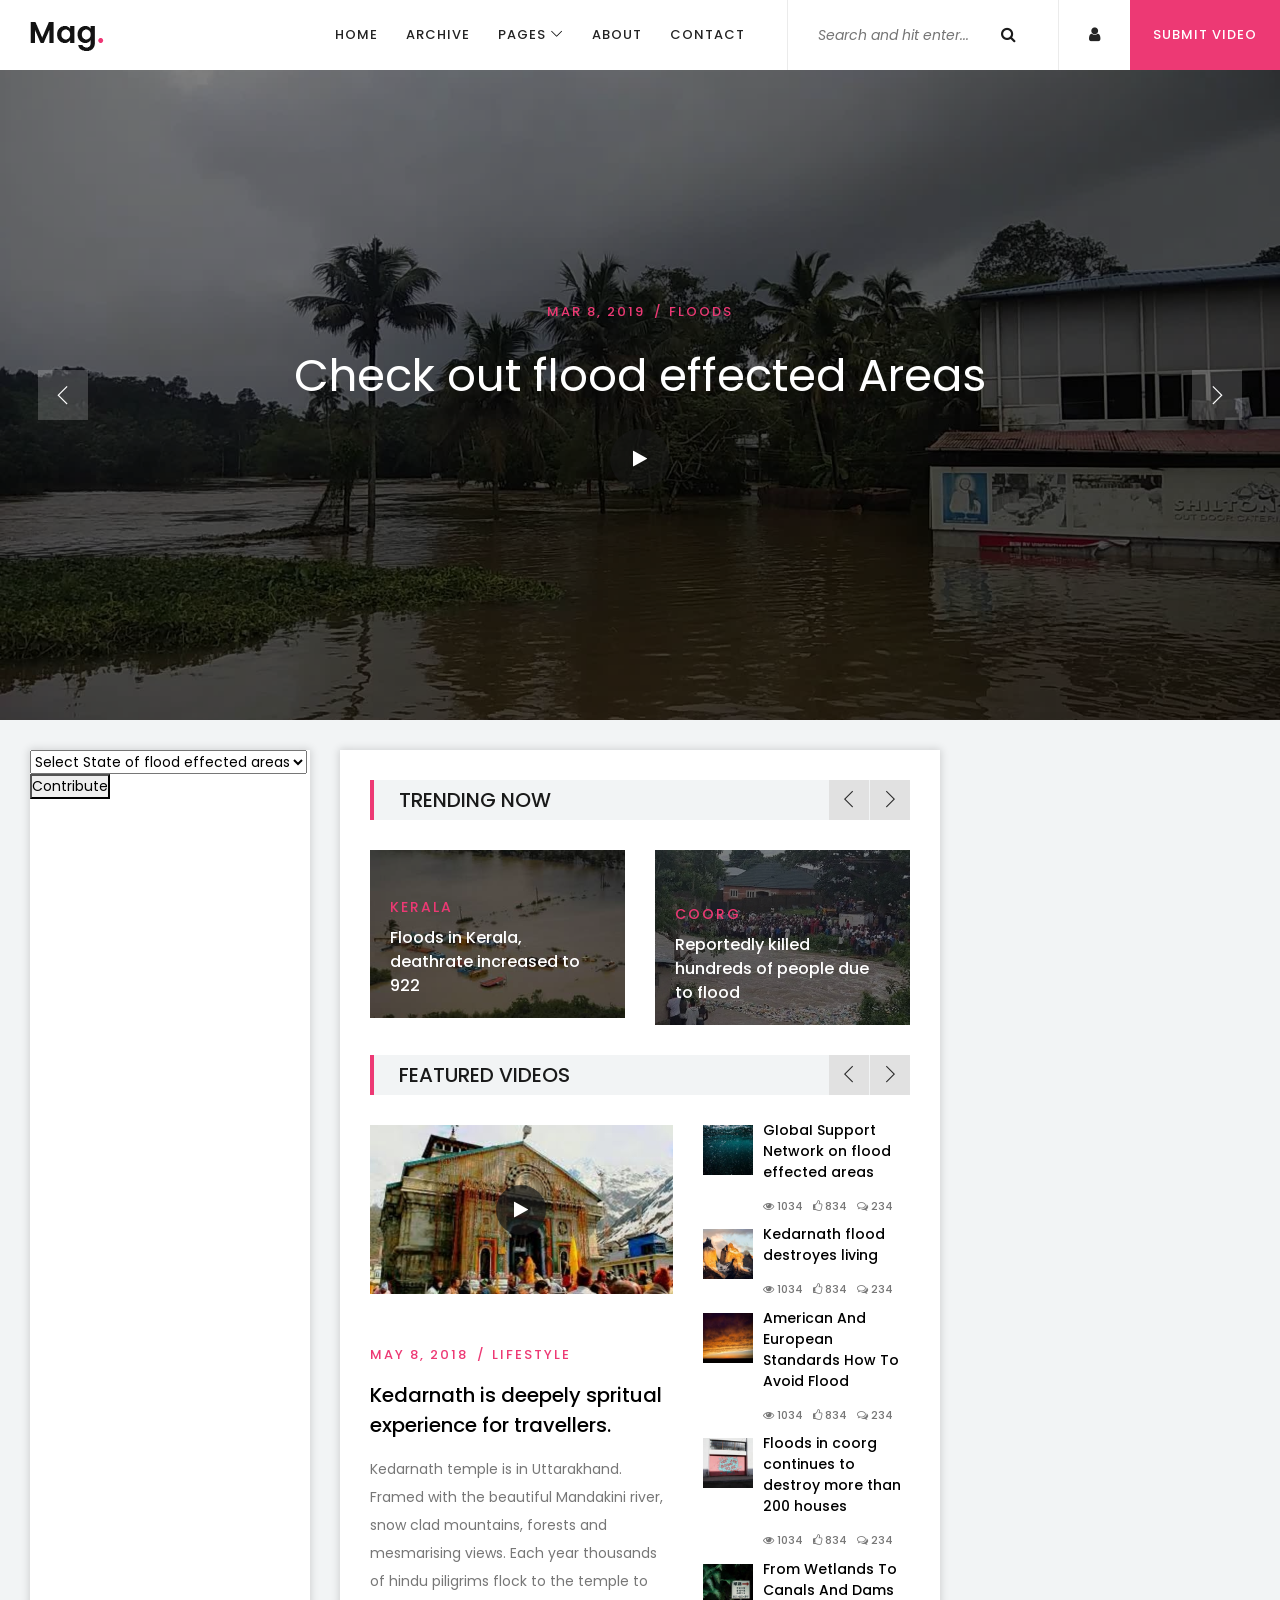
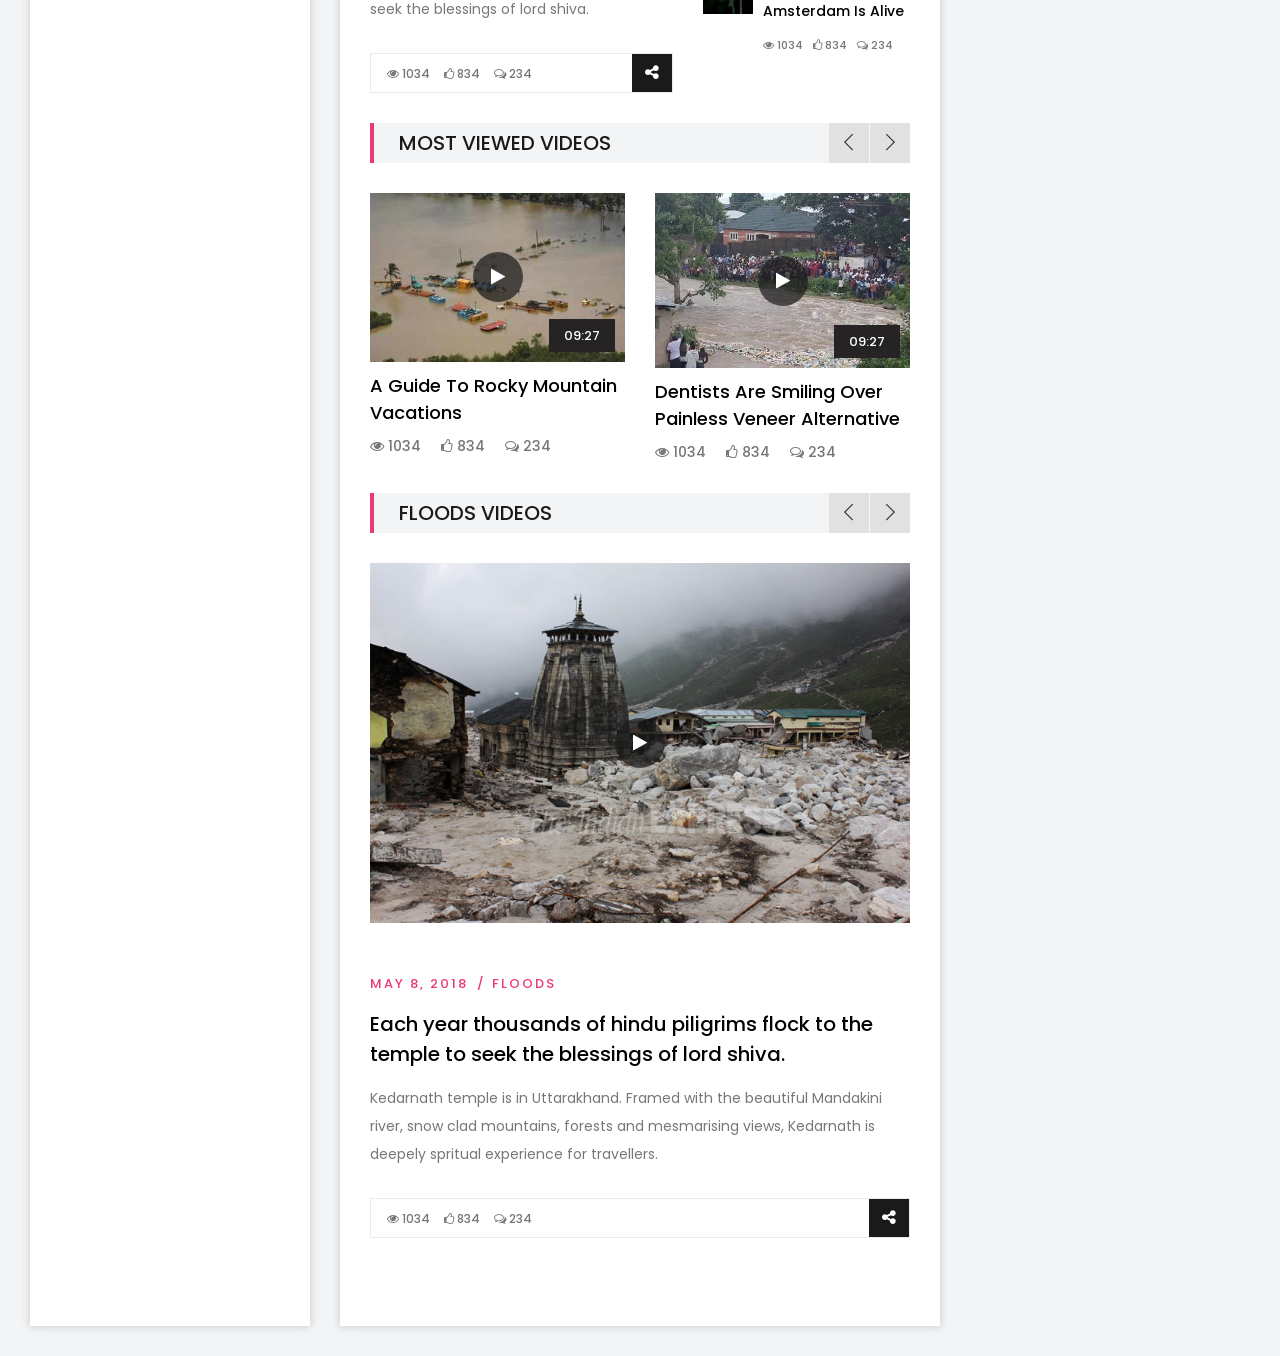
<file: mag/index.html>
<!DOCTYPE html>
<html lang="en">

<head>
    <meta charset="UTF-8">
    <meta name="description" content="">
    <meta http-equiv="X-UA-Compatible" content="IE=edge">
    <meta name="viewport" content="width=device-width, initial-scale=1, shrink-to-fit=no">
    <!-- The above 4 meta tags *must* come first in the head; any other head content must come *after* these tags -->

    <!-- Title -->
    <title>Mag - Video &amp; Magazine HTML Template</title>

    <!-- Favicon -->
    <link rel="icon" href="img/core-img/favicon.ico">

    <!-- Stylesheet -->
    <link rel="stylesheet" href="style.css">

</head>

<body>
    <!-- Preloader -->
    <div class="preloader d-flex align-items-center justify-content-center">
        <div class="spinner">
            <div class="double-bounce1"></div>
            <div class="double-bounce2"></div>
        </div>
    </div>

    <!-- ##### Header Area Start ##### -->
    <header class="header-area">

        <!-- Navbar Area -->
        <div class="mag-main-menu" id="sticker">
            <div class="classy-nav-container breakpoint-off">
                <!-- Menu -->
                <nav class="classy-navbar justify-content-between" id="magNav">

                    <!-- Nav brand -->
                    <a href="index.html" class="nav-brand"><img src="img/core-img/logo.png" alt=""></a>

                    <!-- Navbar Toggler -->
                    <div class="classy-navbar-toggler">
                        <span class="navbarToggler"><span></span><span></span><span></span></span>
                    </div>

                    <!-- Nav Content -->
                    <div class="nav-content d-flex align-items-center">
                        <div class="classy-menu">

                            <!-- Close Button -->
                            <div class="classycloseIcon">
                                <div class="cross-wrap"><span class="top"></span><span class="bottom"></span></div>
                            </div>

                            <!-- Nav Start -->
                            <div class="classynav">
                                <ul>
                                    <li class="active"><a href="index.html">Home</a></li>
                                    <li><a href="#">Archive</a></li>
                                    <li><a href="#">Pages</a>
                                        <ul class="dropdown">
                                            <li><a href="index.html">Home</a></li>
                                            <li><a href="#">Archive</a></li>
                                            <li><a href="video-post.html">Single Video Post</a></li>
                                            <li><a href="single-post.html">Single Post</a></li>
                                            <li><a href="about.html">About Us</a></li>
                                            <li><a href="contact.html">Contact</a></li>
                                            <li><a href="submit-video.html">Submit Video</a></li>
                                            <li><a href="login.html">Login</a></li>
                                        </ul>
                                    </li>
                                   <!--mega-->
                                    <li><a href="about.html">About</a></li>
                                    <li><a href="contact.html">Contact</a></li>
                                </ul>
                            </div>
                            <!-- Nav End -->
                        </div>

                        <div class="top-meta-data d-flex align-items-center">
                            <!-- Top Search Area -->
                            <div class="top-search-area">
                                <form action="index.html" method="post">
                                    <input type="search" name="top-search" id="topSearch" placeholder="Search and hit enter...">
                                    <button type="submit" class="btn"><i class="fa fa-search" aria-hidden="true"></i></button>
                                </form>
                            </div>
                            <!-- Login -->
                            <a href="login.html" class="login-btn"><i class="fa fa-user" aria-hidden="true"></i></a>
                            <!-- Submit Video -->
                            <a href="submit-video.html" class="submit-video"><span><i class="fa fa-cloud-upload"></i></span> <span class="video-text">Submit Video</span></a>
                        </div>
                    </div>
                </nav>
            </div>
        </div>
    </header>
    <!-- ##### Header Area End ##### -->

    <!-- ##### Hero Area Start ##### -->
    <div class="hero-area owl-carousel">
        <!-- Single Blog Post -->
        <div class="hero-blog-post bg-img bg-overlay" style="background-image: url(img/bg-img/1a.jpg);">
            <div class="container h-100">
                <div class="row h-100 align-items-center">
                    <div class="col-12">
                        <!-- Post Contetnt -->
                        <div class="post-content text-center">
                            <div class="post-meta" data-animation="fadeInUp" data-delay="100ms">
                                <a href="#">MAR 8, 2019</a>
                                <a href="#">Floods</a>
                            </div>
                            <a href="video-post.html" class="post-title" data-animation="fadeInUp" data-delay="300ms">Check out flood effected Areas</a>
                            <a href="video-post.html" class="video-play" data-animation="bounceIn" data-delay="500ms"><i class="fa fa-play"></i></a>
                        </div>
                    </div>
                </div>
            </div>
        </div> 

        <!-- Single Blog Post -->
        <div class="hero-blog-post bg-img bg-overlay" style="background-image: url(img/bg-img/2a.jpg);">
            <div class="container h-100">
                <div class="row h-100 align-items-center">
                    <div class="col-12">
                        <!-- Post Contetnt -->
                        <div class="post-content text-center">
                            <div class="post-meta" data-animation="fadeInUp" data-delay="100ms">
                                <a href="#">MAR 8, 2019</a>
                                <a href="#">Floods</a>
                            </div>
                            <a href="video-post.html" class="post-title" data-animation="fadeInUp" data-delay="300ms">Check out flood effected Areas</a>
                            <a href="video-post.html" class="video-play" data-animation="bounceIn" data-delay="500ms"><i class="fa fa-play"></i></a>
                        </div>
                    </div>
                </div>
            </div>
        </div>

        <!-- Single Blog Post -->
        <div class="hero-blog-post bg-img bg-overlay" style="background-image: url(img/bg-img/3a.jpg);">
            <div class="container h-100">
                <div class="row h-100 align-items-center">
                    <div class="col-12">
                        <!-- Post Contetnt -->
                        <div class="post-content text-center">
                            <div class="post-meta" data-animation="fadeInUp" data-delay="100ms">
                                <a href="#">MAR 8, 2019</a>
                                <a href="#">Floods</a>
                            </div>
                            <a href="video-post.html" class="post-title" data-animation="fadeInUp" data-delay="300ms">Check out flood effected Areas</a>
                            <a href="video-post.html" class="video-play" data-animation="bounceIn" data-delay="500ms"><i class="fa fa-play"></i></a>
                        </div>
                    </div>
                </div>
            </div>
        </div>
    </div>
    <!-- ##### Hero Area End ##### -->

    <!-- ##### Mag Posts Area Start ##### -->
    <section class="mag-posts-area d-flex flex-wrap">

        <!-- >>>>>>>>>>>>>>>>>>>>
         Post Left Sidebar Area
        <<<<<<<<<<<<<<<<<<<<< -->
        <div class="post-sidebar-area left-sidebar mt-30 mb-30 bg-white box-shadow">
            
                <select>
                        <option value="volvo">Select State of flood effected areas</option>
                        <option value="karnataka">Karnataka</option>
                        <option value="kerala">Kerala</option>
                        <option value="tamil">Tamil Nadu</option>
                        <option value="Andra">Andra Pradesh</option>
                        <option value="goa">Goa</option>
                        <option value="uttar">Uttar Pradesh</option>
                        <option value="uttarakhand">Uttarakhand</option>
                        <option value="jammu ">Jammu & Kashmir</option>
                </select>
                <a href="contribute.html"> <button >Contribute</button></a>
        </div>
    
        <!-- >>>>>>>>>>>>>>>>>>>>
             Main Posts Area
        <<<<<<<<<<<<<<<<<<<<< -->
        <div class="mag-posts-content mt-30 mb-30 p-30 box-shadow">
            <!-- Trending Now Posts Area -->
            <div class="trending-now-posts mb-30">
                <!-- Section Title -->
                <div class="section-heading">
                    <h5>TRENDING NOW</h5>
                </div>

                <div class="trending-post-slides owl-carousel">
                    <!-- Single Trending Post -->
                    <div class="single-trending-post">
                        <img src="img/bg-img/19a.jpg" alt="">
                        <div class="post-content">
                            <a href="#" class="post-cata">Kerala</a>
                            <a href="video-post.html" class="post-title">Floods in Kerala, deathrate increased to 922</a>
                        </div>
                    </div>

                    <!-- Single Trending Post -->
                    <div class="single-trending-post">
                        <img src="img/bg-img/20a.jpg" alt="">
                        <div class="post-content">
                            <a href="#" class="post-cata">Coorg</a>
                            <a href="video-post.html" class="post-title">Reportedly killed hundreds of people due to flood</a>
                        </div>
                    </div>

                    <!-- Single Trending Post -->
                    <div class="single-trending-post">
                        <img src="img/bg-img/21a.jpg" alt="">
                        <div class="post-content">
                            <a href="#" class="post-cata">Kedarnath</a>
                            <a href="video-post.html" class="post-title">Kedarnath flood destroyes living</a>
                        </div>
                    </div>

                    <!-- Single Trending Post -->
                    <div class="single-trending-post">
                        <img src="img/bg-img/19a.jpg" alt="">
                        <div class="post-content">
                            <a href="#" class="post-cata">Kerala</a>
                            <a href="video-post.html" class="post-title">Floods in Kerala, deathrate increased to 922</a>
                        </div>
                    </div>

                    <!-- Single Trending Post -->
                    <div class="single-trending-post">
                        <img src="img/bg-img/20a.jpg" alt="">
                        <div class="post-content">
                            <a href="#" class="post-cata">Coorg</a>
                            <a href="video-post.html" class="post-title">Reportedly killed hundreds of people due to flood</a>
                        </div>
                    </div>

                    <!-- Single Trending Post -->
                    <div class="single-trending-post">
                        <img src="img/bg-img/21a.jpg" alt="">
                        <div class="post-content">
                            <a href="#" class="post-cata">Kedarnath</a>
                            <a href="video-post.html" class="post-title">Kedarnath flood destroyes living</a>
                        </div>
                    </div>
                </div>
            </div>

            <!-- Feature Video Posts Area -->
            <div class="feature-video-posts mb-30">
                <!-- Section Title -->
                <div class="section-heading">
                    <h5>Featured Videos</h5>
                </div>

                <div class="featured-video-posts">
                    <div class="row">
                        <div class="col-12 col-lg-7">
                            <!-- Single Featured Post -->
                            <div class="single-featured-post">
                                <!-- Thumbnail -->
                                <div class="post-thumbnail mb-50">
                                    <img src="img/bg-img/50a.jpg" alt="">
                                    <a href="video-post.html" class="video-play"><i class="fa fa-play"></i></a>
                                </div>
                                <!-- Post Contetnt -->
                                <div class="post-content">
                                    <div class="post-meta">
                                        <a href="#">MAY 8, 2018</a>
                                        <a href="archive.html">lifestyle</a>
                                    </div>
                                    <a href="video-post.html" class="post-title"> Kedarnath is deepely spritual experience for travellers. </a>
                                    <p>Kedarnath temple is in Uttarakhand. Framed with the beautiful Mandakini river, snow clad mountains, forests and mesmarising views. Each year thousands of hindu piligrims flock to the temple to seek the blessings of lord shiva.</p>
                                </div>
                                <!-- Post Share Area -->
                                <div class="post-share-area d-flex align-items-center justify-content-between">
                                    <!-- Post Meta -->
                                    <div class="post-meta pl-3">
                                        <a href="#"><i class="fa fa-eye" aria-hidden="true"></i> 1034</a>
                                        <a href="#"><i class="fa fa-thumbs-o-up" aria-hidden="true"></i> 834</a>
                                        <a href="#"><i class="fa fa-comments-o" aria-hidden="true"></i> 234</a>
                                    </div>
                                    <!-- Share Info -->
                                    <div class="share-info">
                                        <a href="#" class="sharebtn"><i class="fa fa-share-alt" aria-hidden="true"></i></a>
                                        <!-- All Share Buttons -->
                                        <div class="all-share-btn d-flex">
                                            <a href="#" class="facebook"><i class="fa fa-facebook" aria-hidden="true"></i></a>
                                            <a href="#" class="twitter"><i class="fa fa-twitter" aria-hidden="true"></i></a>
                                            <a href="#" class="google-plus"><i class="fa fa-google-plus" aria-hidden="true"></i></a>
                                            <a href="#" class="instagram"><i class="fa fa-instagram" aria-hidden="true"></i></a>
                                        </div>
                                    </div>
                                </div>
                            </div>
                        </div>

                        <div class="col-12 col-lg-5">
                            <!-- Featured Video Posts Slide -->
                            <div class="featured-video-posts-slide owl-carousel">

                                <div class="single--slide">
                                    <!-- Single Blog Post -->
                                    <div class="single-blog-post d-flex style-3">
                                        <div class="post-thumbnail">
                                            <img src="img/bg-img/23.jpg" alt="">
                                        </div>
                                        <div class="post-content">
                                            <a href="single-post.html" class="post-title">Global Support Network on flood effected areas</a>
                                            <div class="post-meta d-flex">
                                                <a href="#"><i class="fa fa-eye" aria-hidden="true"></i> 1034</a>
                                                <a href="#"><i class="fa fa-thumbs-o-up" aria-hidden="true"></i> 834</a>
                                                <a href="#"><i class="fa fa-comments-o" aria-hidden="true"></i> 234</a>
                                            </div>
                                        </div>
                                    </div>

                                    <!-- Single Blog Post -->
                                    <div class="single-blog-post d-flex style-3">
                                        <div class="post-thumbnail">
                                            <img src="img/bg-img/24.jpg" alt="">
                                        </div>
                                        <div class="post-content">
                                            <a href="single-post.html" class="post-title">Kedarnath flood destroyes living</a>
                                            <div class="post-meta d-flex">
                                                <a href="#"><i class="fa fa-eye" aria-hidden="true"></i> 1034</a>
                                                <a href="#"><i class="fa fa-thumbs-o-up" aria-hidden="true"></i> 834</a>
                                                <a href="#"><i class="fa fa-comments-o" aria-hidden="true"></i> 234</a>
                                            </div>
                                        </div>
                                    </div>

                                    <!-- Single Blog Post -->
                                    <div class="single-blog-post d-flex style-3">
                                        <div class="post-thumbnail">
                                            <img src="img/bg-img/25.jpg" alt="">
                                        </div>
                                        <div class="post-content">
                                            <a href="single-post.html" class="post-title">American And European Standards How To Avoid Flood</a>
                                            <div class="post-meta d-flex">
                                                <a href="#"><i class="fa fa-eye" aria-hidden="true"></i> 1034</a>
                                                <a href="#"><i class="fa fa-thumbs-o-up" aria-hidden="true"></i> 834</a>
                                                <a href="#"><i class="fa fa-comments-o" aria-hidden="true"></i> 234</a>
                                            </div>
                                        </div>
                                    </div>

                                    <!-- Single Blog Post -->
                                    <div class="single-blog-post d-flex style-3">
                                        <div class="post-thumbnail">
                                            <img src="img/bg-img/26.jpg" alt="">
                                        </div>
                                        <div class="post-content">
                                            <a href="single-post.html" class="post-title">Floods in coorg continues to destroy more than 200 houses</a>
                                            <div class="post-meta d-flex">
                                                <a href="#"><i class="fa fa-eye" aria-hidden="true"></i> 1034</a>
                                                <a href="#"><i class="fa fa-thumbs-o-up" aria-hidden="true"></i> 834</a>
                                                <a href="#"><i class="fa fa-comments-o" aria-hidden="true"></i> 234</a>
                                            </div>
                                        </div>
                                    </div>

                                    <!-- Single Blog Post -->
                                    <div class="single-blog-post d-flex style-3">
                                        <div class="post-thumbnail">
                                            <img src="img/bg-img/27.jpg" alt="">
                                        </div>
                                        <div class="post-content">
                                            <a href="single-post.html" class="post-title">From Wetlands To Canals And Dams Amsterdam Is Alive</a>
                                            <div class="post-meta d-flex">
                                                <a href="#"><i class="fa fa-eye" aria-hidden="true"></i> 1034</a>
                                                <a href="#"><i class="fa fa-thumbs-o-up" aria-hidden="true"></i> 834</a>
                                                <a href="#"><i class="fa fa-comments-o" aria-hidden="true"></i> 234</a>
                                            </div>
                                        </div>
                                    </div>
                                </div>

                                <div class="single--slide">
                                    <!-- Single Blog Post -->
                                    <div class="single-blog-post d-flex style-3">
                                        <div class="post-thumbnail">
                                            <img src="img/bg-img/23.jpg" alt="">
                                        </div>
                                        <div class="post-content">
                                            <a href="single-post.html" class="post-title">Global Support Network on flood effected areas</a>
                                            <div class="post-meta d-flex">
                                                <a href="#"><i class="fa fa-eye" aria-hidden="true"></i> 1034</a>
                                                <a href="#"><i class="fa fa-thumbs-o-up" aria-hidden="true"></i> 834</a>
                                                <a href="#"><i class="fa fa-comments-o" aria-hidden="true"></i> 234</a>
                                            </div>
                                        </div>
                                    </div>

                                    <!-- Single Blog Post -->
                                    <div class="single-blog-post d-flex style-3">
                                        <div class="post-thumbnail">
                                            <img src="img/bg-img/24.jpg" alt="">
                                        </div>
                                        <div class="post-content">
                                            <a href="single-post.html" class="post-title">Kedarnath flood destroyes living</a>
                                            <div class="post-meta d-flex">
                                                <a href="#"><i class="fa fa-eye" aria-hidden="true"></i> 1034</a>
                                                <a href="#"><i class="fa fa-thumbs-o-up" aria-hidden="true"></i> 834</a>
                                                <a href="#"><i class="fa fa-comments-o" aria-hidden="true"></i> 234</a>
                                            </div>
                                        </div>
                                    </div>

                                    <!-- Single Blog Post -->
                                    <div class="single-blog-post d-flex style-3">
                                        <div class="post-thumbnail">
                                            <img src="img/bg-img/25.jpg" alt="">
                                        </div>
                                        <div class="post-content">
                                            <a href="single-post.html" class="post-title">American And European Standards How To Avoid flood</a>
                                            <div class="post-meta d-flex">
                                                <a href="#"><i class="fa fa-eye" aria-hidden="true"></i> 1034</a>
                                                <a href="#"><i class="fa fa-thumbs-o-up" aria-hidden="true"></i> 834</a>
                                                <a href="#"><i class="fa fa-comments-o" aria-hidden="true"></i> 234</a>
                                            </div>
                                        </div>
                                    </div>

                                    <!-- Single Blog Post -->
                                    <div class="single-blog-post d-flex style-3">
                                        <div class="post-thumbnail">
                                            <img src="img/bg-img/26.jpg" alt="">
                                        </div>
                                        <div class="post-content">
                                            <a href="single-post.html" class="post-title">Floods in coorg continues to destroy more than 200 houses</a>
                                            <div class="post-meta d-flex">
                                                <a href="#"><i class="fa fa-eye" aria-hidden="true"></i> 1034</a>
                                                <a href="#"><i class="fa fa-thumbs-o-up" aria-hidden="true"></i> 834</a>
                                                <a href="#"><i class="fa fa-comments-o" aria-hidden="true"></i> 234</a>
                                            </div>
                                        </div>
                                    </div>

                                    <!-- Single Blog Post -->
                                    <div class="single-blog-post d-flex style-3">
                                        <div class="post-thumbnail">
                                            <img src="img/bg-img/27.jpg" alt="">
                                        </div>
                                        <div class="post-content">
                                            <a href="single-post.html" class="post-title">From Wetlands To Canals And Dams Amsterdam Is Alive</a>
                                            <div class="post-meta d-flex">
                                                <a href="#"><i class="fa fa-eye" aria-hidden="true"></i> 1034</a>
                                                <a href="#"><i class="fa fa-thumbs-o-up" aria-hidden="true"></i> 834</a>
                                                <a href="#"><i class="fa fa-comments-o" aria-hidden="true"></i> 234</a>
                                            </div>
                                        </div>
                                    </div>
                                </div>

                            </div>
                        </div>
                    </div>
                </div>
            </div>

            <!-- Most Viewed Videos -->
            <div class="most-viewed-videos mb-30">
                <!-- Section Title -->
                <div class="section-heading">
                    <h5>Most Viewed Videos</h5>
                </div>

                <div class="most-viewed-videos-slide owl-carousel">

                    <!-- Single Blog Post -->
                    <div class="single-blog-post style-4">
                        <div class="post-thumbnail">
                            <img src="img/bg-img/19a.jpg" alt=""> <!--28-->
                            <a href="video-post.html" class="video-play"><i class="fa fa-play"></i></a>
                            <span class="video-duration">09:27</span>
                        </div>
                        <div class="post-content">
                            <a href="single-post.html" class="post-title">A Guide To Rocky Mountain Vacations</a>
                            <div class="post-meta d-flex">
                                <a href="#"><i class="fa fa-eye" aria-hidden="true"></i> 1034</a>
                                <a href="#"><i class="fa fa-thumbs-o-up" aria-hidden="true"></i> 834</a>
                                <a href="#"><i class="fa fa-comments-o" aria-hidden="true"></i> 234</a>
                            </div>
                        </div>
                    </div>

                    <!-- Single Blog Post -->
                    <div class="single-blog-post style-4">
                        <div class="post-thumbnail">
                            <img src="img/bg-img/20a.jpg" alt=""><!--29-->
                            <a href="video-post.html" class="video-play"><i class="fa fa-play"></i></a>
                            <span class="video-duration">09:27</span>
                        </div>
                        <div class="post-content">
                            <a href="single-post.html" class="post-title">Dentists Are Smiling Over Painless Veneer Alternative</a>
                            <div class="post-meta d-flex">
                                <a href="#"><i class="fa fa-eye" aria-hidden="true"></i> 1034</a>
                                <a href="#"><i class="fa fa-thumbs-o-up" aria-hidden="true"></i> 834</a>
                                <a href="#"><i class="fa fa-comments-o" aria-hidden="true"></i> 234</a>
                            </div>
                        </div>
                    </div>

                    <!-- Single Blog Post -->
                    <div class="single-blog-post style-4">
                        <div class="post-thumbnail">
                            <img src="img/bg-img/21a.jpg" alt=""><!--30-->
                            <a href="video-post.html" class="video-play"><i class="fa fa-play"></i></a>
                            <span class="video-duration">09:27</span>
                        </div>
                        <div class="post-content">
                            <a href="single-post.html" class="post-title">Become A Travel Pro In One Easy Lesson</a>
                            <div class="post-meta d-flex">
                                <a href="#"><i class="fa fa-eye" aria-hidden="true"></i> 1034</a>
                                <a href="#"><i class="fa fa-thumbs-o-up" aria-hidden="true"></i> 834</a>
                                <a href="#"><i class="fa fa-comments-o" aria-hidden="true"></i> 234</a>
                            </div>
                        </div>
                    </div>

                    <!-- Single Blog Post -->
                    <div class="single-blog-post style-4">
                        <div class="post-thumbnail">
                            <img src="img/bg-img/19a.jpg" alt=""><!--28-->
                            <a href="video-post.html" class="video-play"><i class="fa fa-play"></i></a>
                            <span class="video-duration">09:27</span>
                        </div>
                        <div class="post-content">
                            <a href="single-post.html" class="post-title">A Guide To Rocky Mountain Vacations</a>
                            <div class="post-meta d-flex">
                                <a href="#"><i class="fa fa-eye" aria-hidden="true"></i> 1034</a>
                                <a href="#"><i class="fa fa-thumbs-o-up" aria-hidden="true"></i> 834</a>
                                <a href="#"><i class="fa fa-comments-o" aria-hidden="true"></i> 234</a>
                            </div>
                        </div>
                    </div>

                    <!-- Single Blog Post -->
                    <div class="single-blog-post style-4">
                        <div class="post-thumbnail">
                            <img src="img/bg-img/20a.jpg" alt=""><!--29-->
                            <a href="video-post.html" class="video-play"><i class="fa fa-play"></i></a>
                            <span class="video-duration">09:27</span>
                        </div>
                        <div class="post-content">
                            <a href="single-post.html" class="post-title">Dentists Are Smiling Over Painless Veneer Alternative</a>
                            <div class="post-meta d-flex">
                                <a href="#"><i class="fa fa-eye" aria-hidden="true"></i> 1034</a>
                                <a href="#"><i class="fa fa-thumbs-o-up" aria-hidden="true"></i> 834</a>
                                <a href="#"><i class="fa fa-comments-o" aria-hidden="true"></i> 234</a>
                            </div>
                        </div>
                    </div>

                    <!-- Single Blog Post -->
                    <div class="single-blog-post style-4">
                        <div class="post-thumbnail">
                            <img src="img/bg-img/21a.jpg" alt=""><!--30-->
                            <a href="video-post.html" class="video-play"><i class="fa fa-play"></i></a>
                            <span class="video-duration">09:27</span>
                        </div>
                        <div class="post-content">
                            <a href="single-post.html" class="post-title">Become A Travel Pro In One Easy Lesson</a>
                            <div class="post-meta d-flex">
                                <a href="#"><i class="fa fa-eye" aria-hidden="true"></i> 1034</a>
                                <a href="#"><i class="fa fa-thumbs-o-up" aria-hidden="true"></i> 834</a>
                                <a href="#"><i class="fa fa-comments-o" aria-hidden="true"></i> 234</a>
                            </div>
                        </div>
                    </div>

                </div>
            </div>

            <!-- Sports Videos -->
            <div class="sports-videos-area">
                <!-- Section Title -->
                <div class="section-heading">
                    <h5>Floods Videos</h5>
                </div>

                <div class="sports-videos-slides owl-carousel mb-30">
                    <!-- Single Featured Post -->
                    <div class="single-featured-post">
                        <!-- Thumbnail -->
                        <div class="post-thumbnail mb-50">
                            <img src="img/bg-img/22a.jpg" alt="">
                            <a href="video-post.html" class="video-play"><i class="fa fa-play"></i></a>
                        </div>
                        <!-- Post Contetnt -->
                        <div class="post-content">
                            <div class="post-meta">
                                <a href="#">MAY 8, 2018</a>
                                <a href="archive.html">Floods</a>
                            </div>
                            <a href="video-post.html" class="post-title"> Each year thousands of hindu piligrims flock to the temple to seek the blessings of lord shiva.</a>
                            <p>Kedarnath temple is in Uttarakhand. Framed with the beautiful Mandakini river, snow clad mountains, forests and mesmarising views, Kedarnath is deepely spritual experience for travellers.</p>
                        </div>
                        <!-- Post Share Area -->
                        <div class="post-share-area d-flex align-items-center justify-content-between">
                            <!-- Post Meta -->
                            <div class="post-meta pl-3">
                                <a href="#"><i class="fa fa-eye" aria-hidden="true"></i> 1034</a>
                                <a href="#"><i class="fa fa-thumbs-o-up" aria-hidden="true"></i> 834</a>
                                <a href="#"><i class="fa fa-comments-o" aria-hidden="true"></i> 234</a>
                            </div>
                            <!-- Share Info -->
                            <div class="share-info">
                                <a href="#" class="sharebtn"><i class="fa fa-share-alt" aria-hidden="true"></i></a>
                                <!-- All Share Buttons -->
                                <div class="all-share-btn d-flex">
                                    <a href="#" class="facebook"><i class="fa fa-facebook" aria-hidden="true"></i></a>
                                    <a href="#" class="twitter"><i class="fa fa-twitter" aria-hidden="true"></i></a>
                                    <a href="#" class="google-plus"><i class="fa fa-google-plus" aria-hidden="true"></i></a>
                                    <a href="#" class="instagram"><i class="fa fa-instagram" aria-hidden="true"></i></a>
                                </div>
                            </div>
                        </div>
                    </div>

                    <!-- Single Featured Post -->
                    <div class="single-featured-post">
                        <!-- Thumbnail -->
                        <div class="post-thumbnail mb-50">
                            <img src="img/bg-img/22a.jpg" alt="">
                            <a href="video-post.html" class="video-play"><i class="fa fa-play"></i></a>
                        </div>
                        <!-- Post Contetnt -->
                        <div class="post-content">
                            <div class="post-meta">
                                <a href="#">MAY 8, 2018</a>
                                <a href="archive.html">Floods</a>
                            </div>
                            <a href="video-post.html" class="post-title"> Each year thousands of hindu piligrims flock to the temple to seek the blessings of lord shiva.</a>
                            <p>Kedarnath temple is in Uttarakhand. Framed with the beautiful Mandakini river, snow clad mountains, forests and mesmarising views, Kedarnath is deepely spritual experience for travellers. Each year thousands of hindu piligrims flock to the temple to seek the blessings of lord shiva.</p>
                        </div>
                        <!-- Post Share Area -->
                        <div class="post-share-area d-flex align-items-center justify-content-between">
                            <!-- Post Meta -->
                            <div class="post-meta pl-3">
                                <a href="#"><i class="fa fa-eye" aria-hidden="true"></i> 1034</a>
                                <a href="#"><i class="fa fa-thumbs-o-up" aria-hidden="true"></i> 834</a>
                                <a href="#"><i class="fa fa-comments-o" aria-hidden="true"></i> 234</a>
                            </div>
                            <!-- Share Info -->
                            <div class="share-info">
                                <a href="#" class="sharebtn"><i class="fa fa-share-alt" aria-hidden="true"></i></a>
                                <!-- All Share Buttons -->
                                <div class="all-share-btn d-flex">
                                    <a href="#" class="facebook"><i class="fa fa-facebook" aria-hidden="true"></i></a>
                                    <a href="#" class="twitter"><i class="fa fa-twitter" aria-hidden="true"></i></a>
                                    <a href="#" class="google-plus"><i class="fa fa-google-plus" aria-hidden="true"></i></a>
                                    <a href="#" class="instagram"><i class="fa fa-instagram" aria-hidden="true"></i></a>
                                </div>
                            </div>
                        </div>
                    </div>

                    <!-- Single Featured Post -->
                    <div class="single-featured-post">
                        <!-- Thumbnail -->
                        <div class="post-thumbnail mb-50">
                            <img src="img/bg-img/22a.jpg" alt="">
                            <a href="video-post.html" class="video-play"><i class="fa fa-play"></i></a>
                        </div>
                        <!-- Post Contetnt -->
                        <div class="post-content">
                            <div class="post-meta">
                                <a href="#">MAY 8, 2018</a>
                                <a href="archive.html">Floods</a>
                            </div>
                            <a href="video-post.html" class="post-title"> Each year thousands of hindu piligrims flock to the temple to seek the blessings of lord shiva.</a>
                            <p>Kedarnath temple is in Uttarakhand. Framed with the beautiful Mandakini river, snow clad mountains, forests and mesmarising views, Kedarnath is deepely spritual experience for travellers.</p>
                        </div>
                        <!-- Post Share Area -->
                        <div class="post-share-area d-flex align-items-center justify-content-between">
                            <!-- Post Meta -->
                            <div class="post-meta pl-3">
                                <a href="#"><i class="fa fa-eye" aria-hidden="true"></i> 1034</a>
                                <a href="#"><i class="fa fa-thumbs-o-up" aria-hidden="true"></i> 834</a>
                                <a href="#"><i class="fa fa-comments-o" aria-hidden="true"></i> 234</a>
                            </div>
                            <!-- Share Info -->
                            <div class="share-info">
                                <a href="#" class="sharebtn"><i class="fa fa-share-alt" aria-hidden="true"></i></a>
                                <!-- All Share Buttons -->
                                <div class="all-share-btn d-flex">
                                    <a href="#" class="facebook"><i class="fa fa-facebook" aria-hidden="true"></i></a>
                                    <a href="#" class="twitter"><i class="fa fa-twitter" aria-hidden="true"></i></a>
                                    <a href="#" class="google-plus"><i class="fa fa-google-plus" aria-hidden="true"></i></a>
                                    <a href="#" class="instagram"><i class="fa fa-instagram" aria-hidden="true"></i></a>
                                </div>
                            </div>
                        </div>
                    </div>
                </div>
            </div>
        </div>

       
    

    <!-- ##### All Javascript Script ##### -->
    <!-- jQuery-2.2.4 js -->
    <script src="js/jquery/jquery-2.2.4.min.js"></script>
    <!-- Popper js -->
    <script src="js/bootstrap/popper.min.js"></script>
    <!-- Bootstrap js -->
    <script src="js/bootstrap/bootstrap.min.js"></script>
    <!-- All Plugins js -->
    <script src="js/plugins/plugins.js"></script>
    <!-- Active js -->
    <script src="js/active.js"></script>
</body>

</html>
</file>
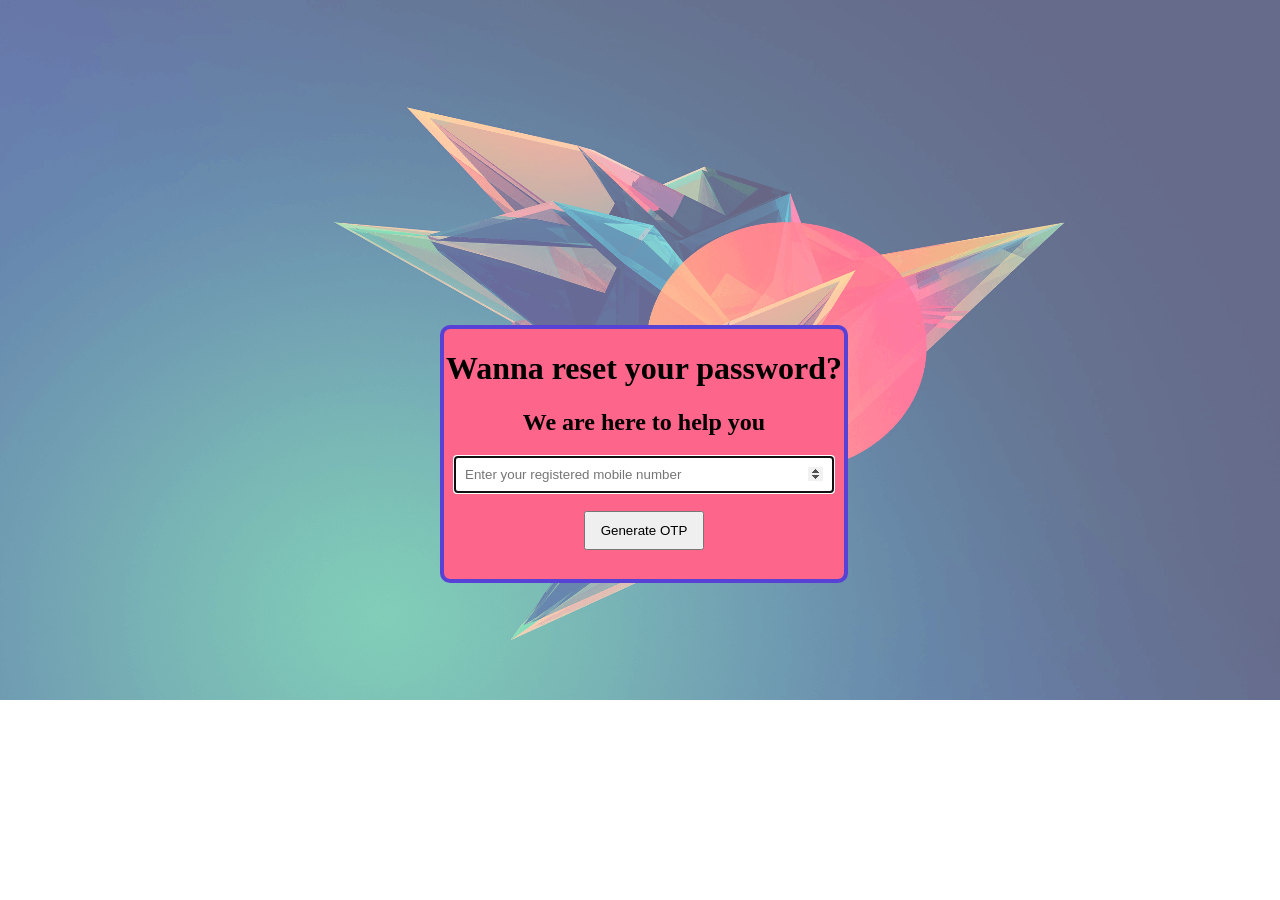
<file: f4.html>
<html>
    <head>
        <title>
            page 4
        </title>
        <link rel="stylesheet" href="f4.css">
    </head>
    <body>
        <div>
        <h1>
            Wanna reset your password?
        </h1>
        <h2>
            We are here to help you
        </h2>
        <input type="number" placeholder="Enter your registered mobile number" style="padding: 10px" autofocus required>
        <br>
        <br>
        <a href="f5.html"><button type="button" style="padding:10px">Generate OTP</button></a>
        </div>
    </body>
</html>
</file>
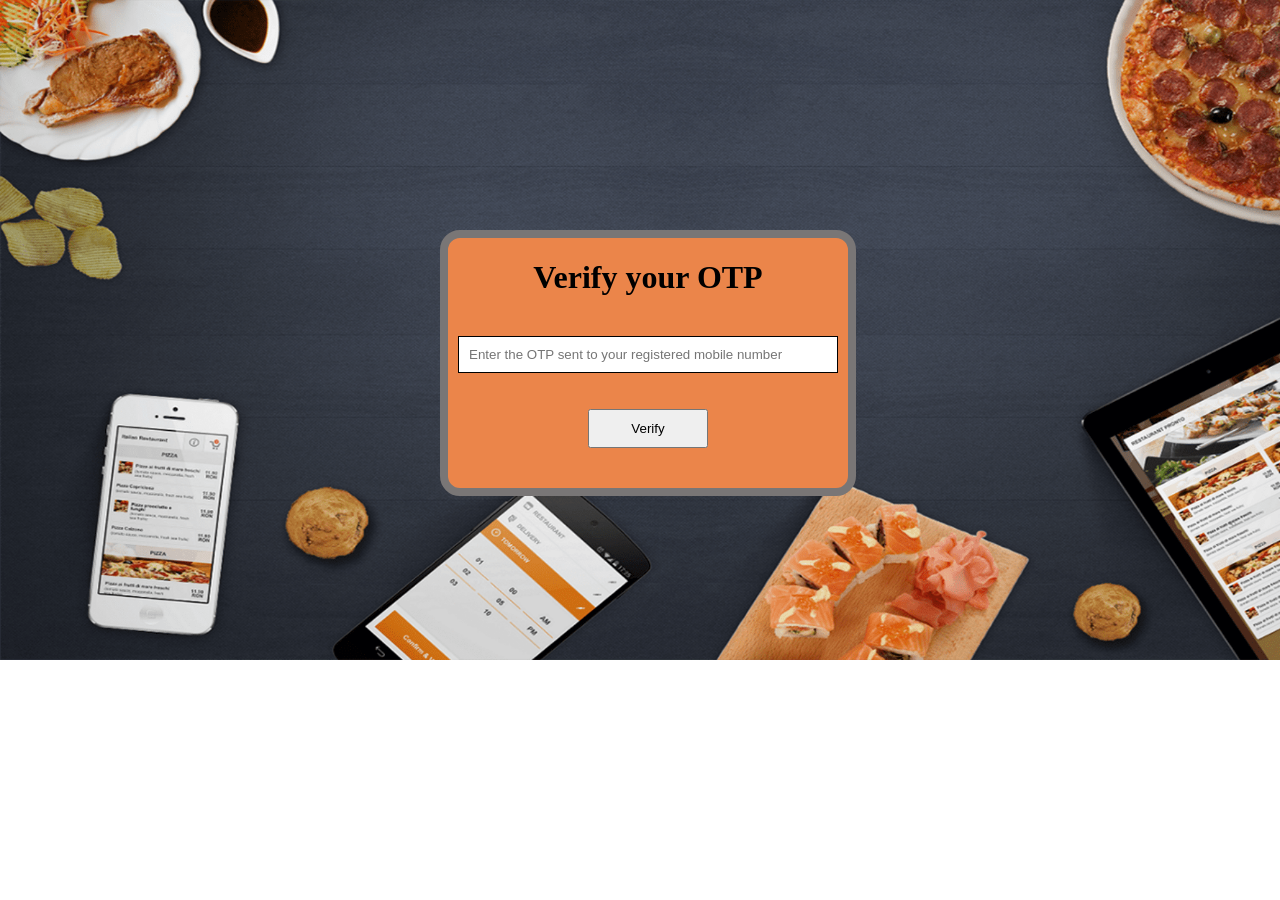
<file: f5.html>
<html>
    <head>
        <title>
            page 5
        </title>
        <link rel="stylesheet" href="f5.css">
    </head>
    <div>
    <body>
        <h1>
            Verify your OTP
        </h1>
        <br>
        <input type="text" placeholder="Enter the OTP sent to your registered mobile number" style="padding:10px" required>
        <br>
        <br>
        <br>
        <a href="f6.html"><button type="submit" style="padding:10px">Verify</button></a>
    </body>
    </div>
</html>
</file>
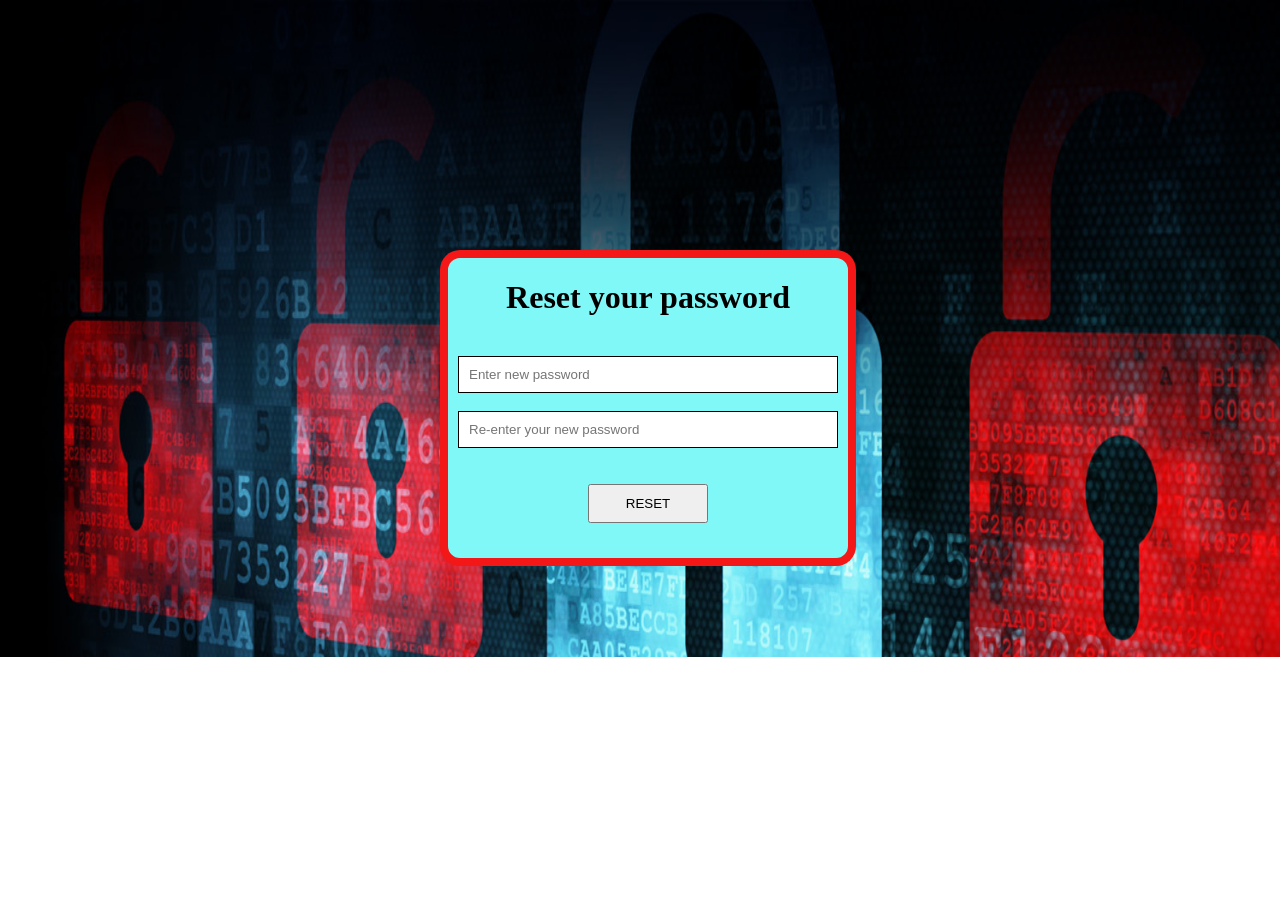
<file: f6.html>
<html>
    <head>
        <title>
            Page 6(RESET password) 
        </title>
        <link rel="stylesheet" href="f6.css">
    </head>
    <div>
        <body>
            <h1>Reset your password</h1>
            <br>
            <input type="password" placeholder="Enter new password" style="padding:10px" required>
            <br>
            <br>
            <input type="password" placeholder="Re-enter your new password" style="padding:10px" required>
            <br>
            <br><br>
            <a href="index.html"><button type="button" style="padding:10px">RESET</button></a>
        </body>
    </div>
</html>
</file>
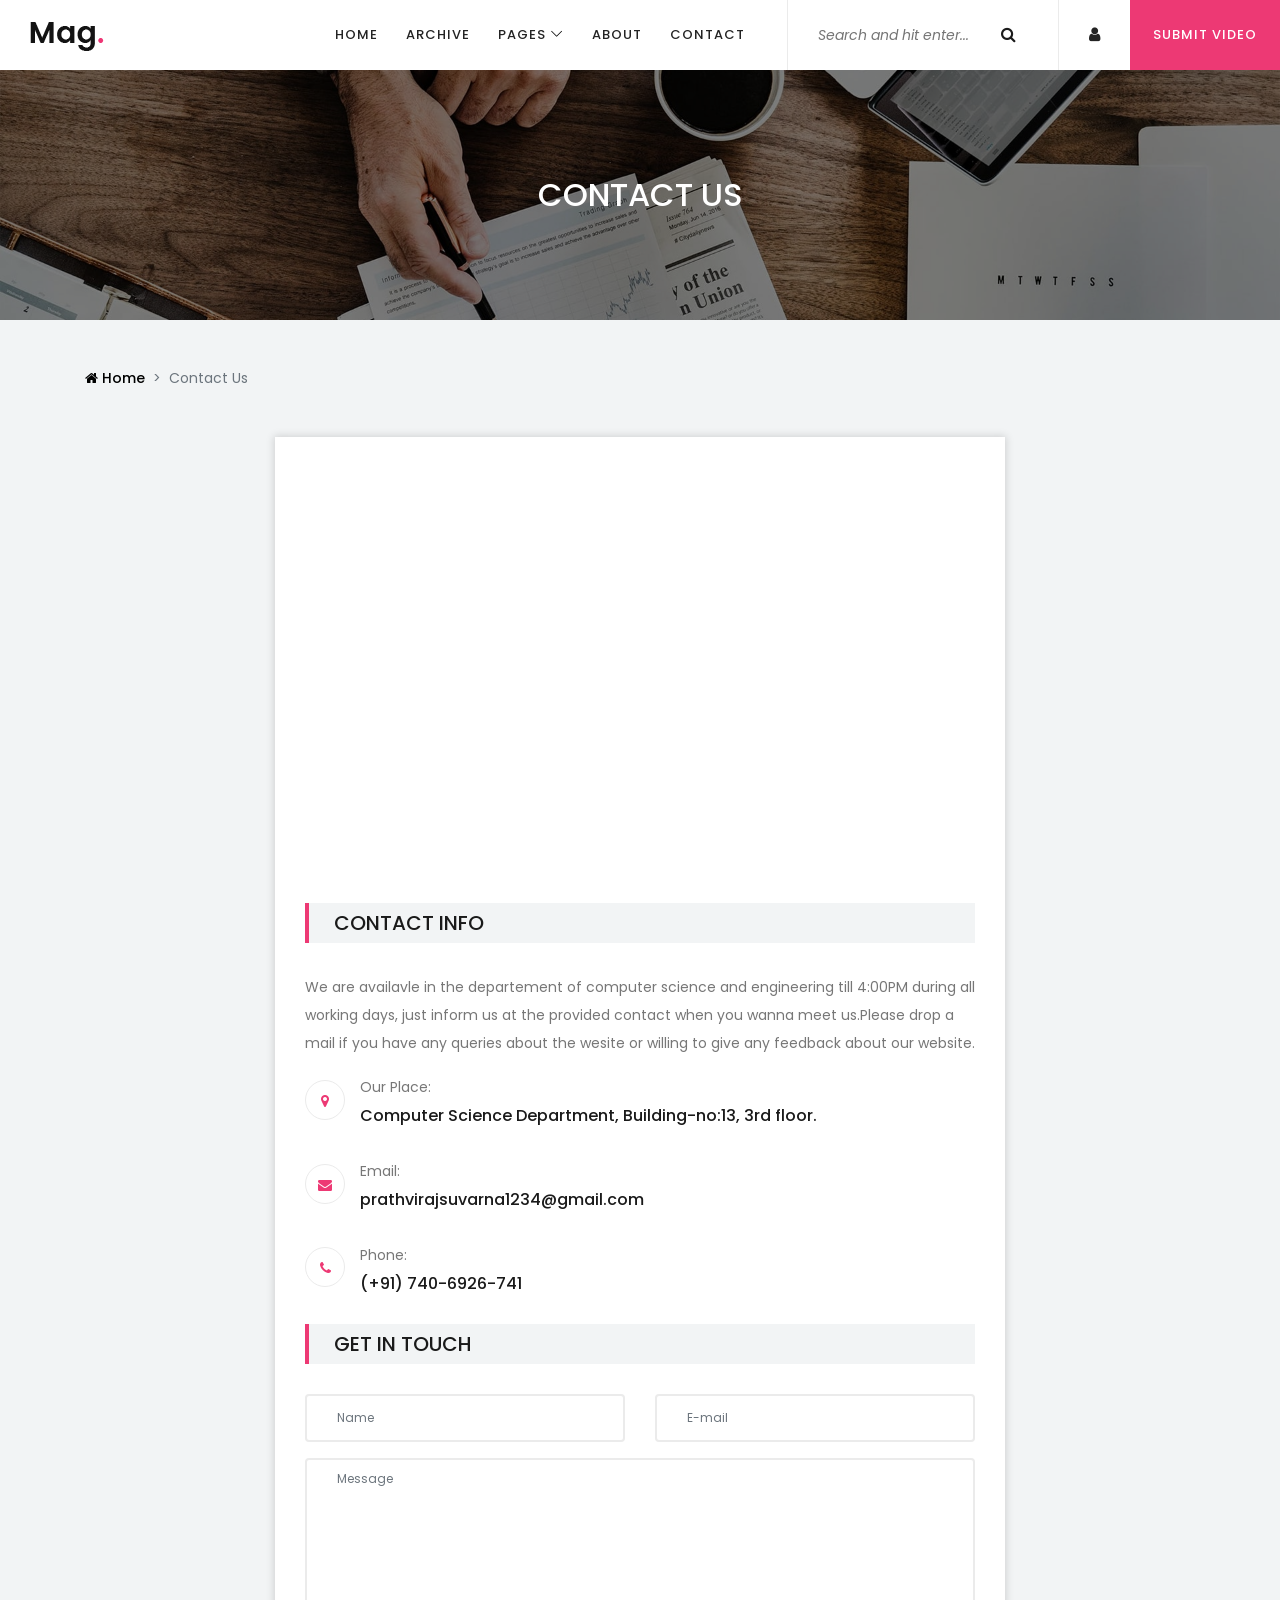
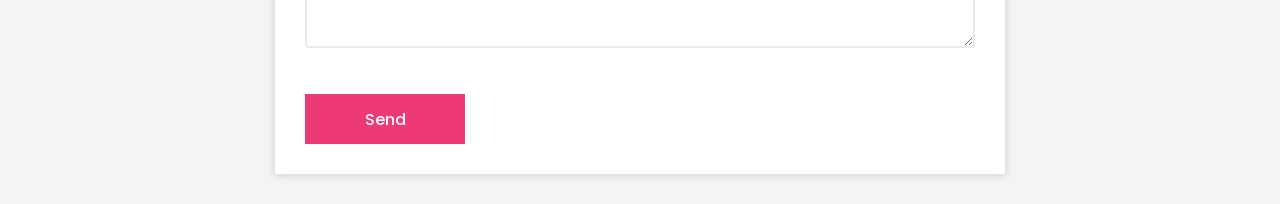
<file: mag/contact.html>
<!DOCTYPE html>
<html lang="en">

<head>
    <meta charset="UTF-8">
    <meta name="description" content="">
    <meta http-equiv="X-UA-Compatible" content="IE=edge">
    <meta name="viewport" content="width=device-width, initial-scale=1, shrink-to-fit=no">
    <!-- The above 4 meta tags *must* come first in the head; any other head content must come *after* these tags -->

    <!-- Title -->
    <title>Mag - Video &amp; Magazine HTML Template</title>

    <!-- Favicon -->
    <link rel="icon" href="img/core-img/favicon.ico">

    <!-- Stylesheet -->
    <link rel="stylesheet" href="style.css">

</head>

<body>
    <!-- Preloader -->
    <div class="preloader d-flex align-items-center justify-content-center">
        <div class="spinner">
            <div class="double-bounce1"></div>
            <div class="double-bounce2"></div>
        </div>
    </div>

    <!-- ##### Header Area Start ##### -->
    <header class="header-area">

        <!-- Navbar Area -->
        <div class="mag-main-menu" id="sticker">
            <div class="classy-nav-container breakpoint-off">
                <!-- Menu -->
                <nav class="classy-navbar justify-content-between" id="magNav">

                    <!-- Nav brand -->
                    <a href="index.html" class="nav-brand"><img src="img/core-img/logo.png" alt=""></a>

                    <!-- Navbar Toggler -->
                    <div class="classy-navbar-toggler">
                        <span class="navbarToggler"><span></span><span></span><span></span></span>
                    </div>

                    <!-- Nav Content -->
                    <div class="nav-content d-flex align-items-center">
                        <div class="classy-menu">

                            <!-- Close Button -->
                            <div class="classycloseIcon">
                                <div class="cross-wrap"><span class="top"></span><span class="bottom"></span></div>
                            </div>

                            <!-- Nav Start -->
                            <div class="classynav">
                                <ul>
                                    <li class="active"><a href="index.html">Home</a></li>
                                    <li><a href="#">Archive</a></li>
                                    <li><a href="#">Pages</a>
                                        <ul class="dropdown">
                                            <li><a href="index.html">Home</a></li>
                                            <li><a href="#">Archive</a></li>
                                            <li><a href="video-post.html">Single Video Post</a></li>
                                            <li><a href="single-post.html">Single Post</a></li>
                                            <li><a href="about.html">About Us</a></li>
                                            <li><a href="contact.html">Contact</a></li>
                                            <li><a href="submit-video.html">Submit Video</a></li>
                                            <li><a href="login.html">Login</a></li>
                                        </ul>
                                    </li>
                                   
                                    <li><a href="about.html">About</a></li>
                                    <li><a href="contact.html">Contact</a></li>
                                </ul>
                            </div>
                            <!-- Nav End -->
                        </div>

                        <div class="top-meta-data d-flex align-items-center">
                            <!-- Top Search Area -->
                            <div class="top-search-area">
                                <form action="index.html" method="post">
                                    <input type="search" name="top-search" id="topSearch" placeholder="Search and hit enter...">
                                    <button type="submit" class="btn"><i class="fa fa-search" aria-hidden="true"></i></button>
                                </form>
                            </div>
                            <!-- Login -->
                            <a href="login.html" class="login-btn"><i class="fa fa-user" aria-hidden="true"></i></a>
                            <!-- Submit Video -->
                            <a href="submit-video.html" class="submit-video"><span><i class="fa fa-cloud-upload"></i></span> <span class="video-text">Submit Video</span></a>
                        </div>
                    </div>
                </nav>
            </div>
        </div>
    </header>
    <!-- ##### Header Area End ##### -->

    <!-- ##### Breadcrumb Area Start ##### -->
    <section class="breadcrumb-area bg-img bg-overlay" style="background-image: url(img/bg-img/40.jpg);">
        <div class="container h-100">
            <div class="row h-100 align-items-center">
                <div class="col-12">
                    <div class="breadcrumb-content">
                        <h2>Contact Us</h2>
                    </div>
                </div>
            </div>
        </div>
    </section>
    <!-- ##### Breadcrumb Area End ##### -->

    <!-- ##### Breadcrumb Area Start ##### -->
    <div class="mag-breadcrumb py-5">
        <div class="container">
            <div class="row">
                <div class="col-12">
                    <nav aria-label="breadcrumb">
                        <ol class="breadcrumb">
                            <li class="breadcrumb-item"><a href="#"><i class="fa fa-home" aria-hidden="true"></i> Home</a></li>
                            <li class="breadcrumb-item active" aria-current="page">Contact Us</li>
                        </ol>
                    </nav>
                </div>
            </div>
        </div>
    </div>
    <!-- ##### Breadcrumb Area End ##### -->

    <!-- ##### Contact Area Start ##### -->
    <section class="contact-area">
        <div class="container">
            <div class="row justify-content-center">
                <div class="col-12 col-xl-8">
                    <div class="contact-content-area bg-white mb-30 p-30 box-shadow">
                        <!-- Google Maps -->
                        <div class="map-area mb-30">
                            <!--<iframe src="https://www.google.com/maps/embed?pb=!1m18!1m12!1m3!1d22236.40558254599!2d-118.25292394686001!3d34.057682914027104!2m3!1f0!2f0!3f0!3m2!1i1024!2i768!4f13.1!3m3!1m2!1s0x80c2c75ddc27da13%3A0xe22fdf6f254608f4!2z4Kay4Ka4IOCmj-CmnuCnjeCmnOCnh-CmsuCnh-CmuCwg4KaV4KeN4Kav4Ka-4Kay4Ka_4Kar4KeL4Kaw4KeN4Kao4Ka_4Kav4Ka84Ka-LCDgpq7gpr7gprDgp43gppXgpr_gpqgg4Kav4KeB4KaV4KeN4Kak4Kaw4Ka-4Ka34KeN4Kaf4KeN4Kaw!5e0!3m2!1sbn!2sbd!4v1532328708137" allowfullscreen></iframe>-->
                            <iframe src="https://www.google.com/maps/embed?pb=!1m14!1m8!1m3!1d15556.245704066117!2d77.5676623!3d12.90377175!3m2!1i1024!2i768!4f13.1!3m3!1m2!1s0x3bae156310100001%3A0x71be53da4480fbbe!2sDayananda+Sagar+College+of+Engineering!5e0!3m2!1sen!2sin!4v1553827986738!5m2!1sen!2sin" width="600" height="450" frameborder="0" style="border:0" allowfullscreen></iframe>
                        </div>

                        <!-- Section Title -->
                        <div class="section-heading">
                            <h5>Contact Info</h5>
                        </div>

                        <div class="contact-information mb-30">
                            <p>We are availavle in the departement of computer science and engineering till 4:00PM during all working days, just inform us at the provided contact when you wanna meet us.Please drop a mail if you have any queries about the wesite or willing to give any feedback about our website.</p>

                            <!-- Single Contact Info -->
                            <div class="single-contact-info d-flex align-items-center">
                                <div class="icon mr-15">
                                    <i class="fa fa-map-marker" aria-hidden="true"></i>
                                </div>
                                <div class="text">
                                    <p>Our Place:</p>
                                    <h6>Computer Science Department, Building-no:13, 3rd floor.</h6>
                                </div>
                            </div>

                            <!-- Single Contact Info -->
                            <div class="single-contact-info d-flex align-items-center">
                                <div class="icon mr-15">
                                    <i class="fa fa-envelope" aria-hidden="true"></i>
                                </div>
                                <div class="text">
                                    <p>Email:</p>
                                   <!-- <h6>infodeercreative@gmail.com</h6>-->
                                   <h6>prathvirajsuvarna1234@gmail.com</h6>
                                </div>
                            </div>

                            <!-- Single Contact Info -->
                            <div class="single-contact-info d-flex align-items-center">
                                <div class="icon mr-15">
                                    <i class="fa fa-phone" aria-hidden="true"></i>
                                </div>
                                <div class="text">
                                    <p>Phone:</p>
                                    <!--<h6>(+88) 012-3455-0028</h6>-->
                                    <h6>(+91) 740-6926-741</h6>
                                </div>
                            </div>
                        </div>

                        <!-- Section Title -->
                        <div class="section-heading">
                            <h5>GET IN TOUCH</h5>
                        </div>

                        <!-- Contact Form Area -->
                        <div class="contact-form-area">
                            <form action="#" method="post">
                                <div class="row">
                                    <div class="col-lg-6">
                                        <div class="form-group">
                                            <input type="text" class="form-control" id="name" placeholder="Name">
                                        </div>
                                    </div>
                                    <div class="col-lg-6">
                                        <div class="form-group">
                                            <input type="email" class="form-control" id="email" placeholder="E-mail">
                                        </div>
                                    </div>
                                    <div class="col-12">
                                        <div class="form-group">
                                            <textarea name="message" class="form-control" id="message" cols="30" rows="10" placeholder="Message"></textarea>
                                        </div>
                                    </div>
                                    <div class="col-12">
                                        <button class="btn mag-btn mt-30" type="submit">Send</button>
                                    </div>
                                </div>
                            </form>
                        </div>
                    </div>
                </div>

               
                        </div>
                    </div>
                </div>
            </div>
        </div>
    </section>
    <!-- ##### Contact Area End ##### -->

    <!--
    !-- ##### Footer Area Start ##### --
   
-->

    <!-- ##### All Javascript Script ##### -->
    <!-- jQuery-2.2.4 js -->
    <script src="js/jquery/jquery-2.2.4.min.js"></script>
    <!-- Popper js -->
    <script src="js/bootstrap/popper.min.js"></script>
    <!-- Bootstrap js -->
    <script src="js/bootstrap/bootstrap.min.js"></script>
    <!-- All Plugins js -->
    <script src="js/plugins/plugins.js"></script>
    <!-- Active js -->
    <script src="js/active.js"></script>
</body>

</html>
</file>
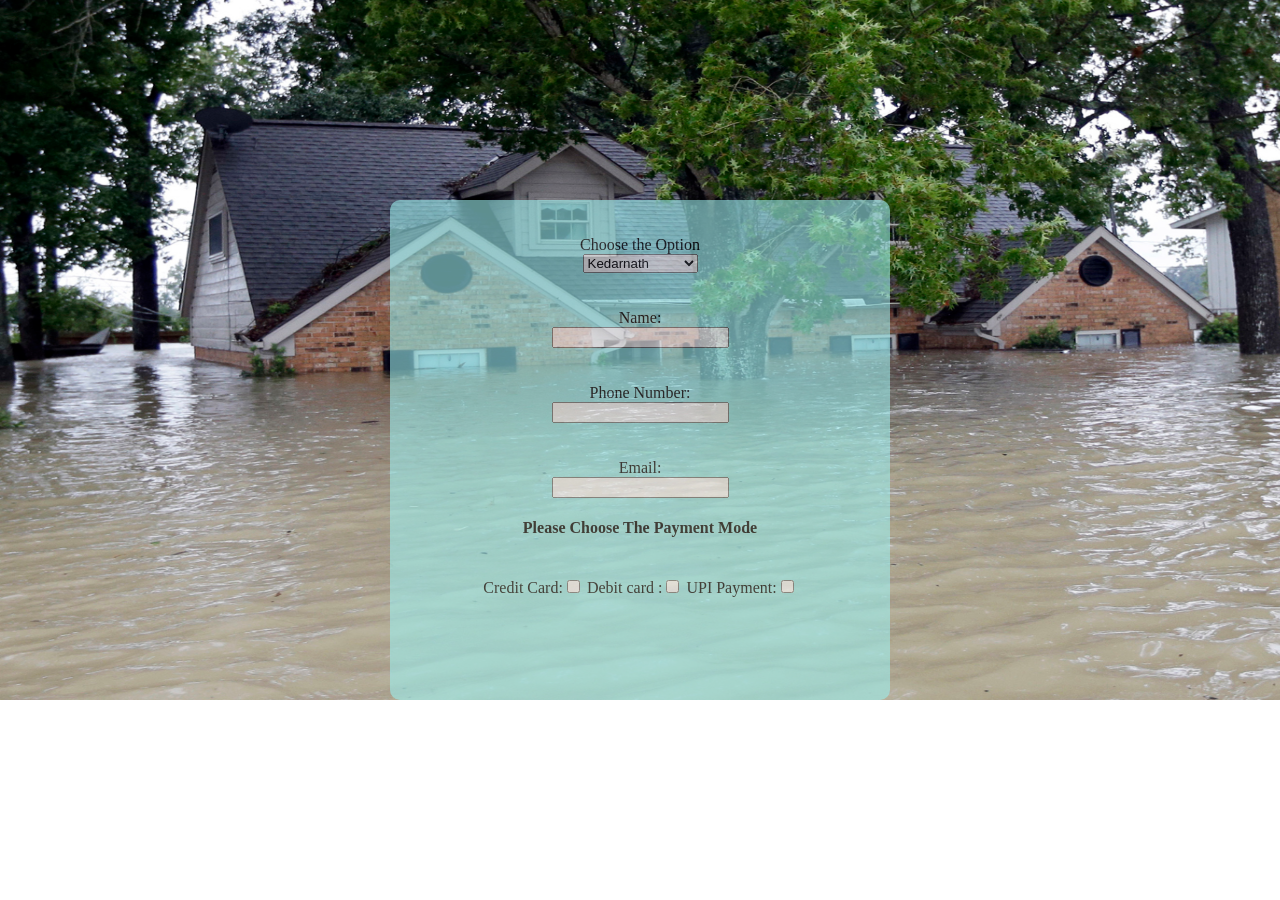
<file: mag/contribute.html>
<!DOCTYPE html>
<html lang="en">
<head>
    <meta charset="UTF-8">
    <meta name="viewport" content="width=<form>, initial-scale=1.0">
    <meta http-equiv="X-UA-Compatible" content="ie=edge">
    <title>Document</title>
    <style>
     body{background: url('floof2.jpg');
        background-repeat: no-repeat;
        background-size: 1400px 700px;
        }
        div{
    width: 500px;
    height: 500px;
    top: 50%;
    left: 50%;
    margin-top: -250px;
    margin-left: -250px;
    text-align: center;
    background-color: rgb(157, 238, 238);
    position: fixed;
    opacity: 0.6;
  filter: alpha(opacity=50);
    border-radius: 10px;
}
    </style>
</head>
<body  >
    <div>
    <form action="" >
            <br><br>
        <label>Choose the Option</label><br>
        <select>
            <option>Kedarnath</option>
            <option>Kerala</option>
            <option>Indian Army</option>
            <option>Farmers Family</option>
            
        </select>
        <br><br><br>
        <label>Name:        
            <br><input type="text"></label><br><br><br>
        <label>Phone Number:<br><input type="text"></label><br><br><br>
        <label>Email:      <br> <input type="text"></label>
        <h4>Please Choose The Payment Mode</h4><br>
         Credit Card:<input type="checkbox" id="cb" onchange="window.location.href='creditcard.html'">   
         Debit card :<input type="checkbox" id="cb" onchange="window.location.href='creditcard.html'">
         UPI Payment:<input type="checkbox" id="cb" onchange="window.location.href='upi.html'">
         
        
    </form>
    </div>
    
</body>
</html>
</file>
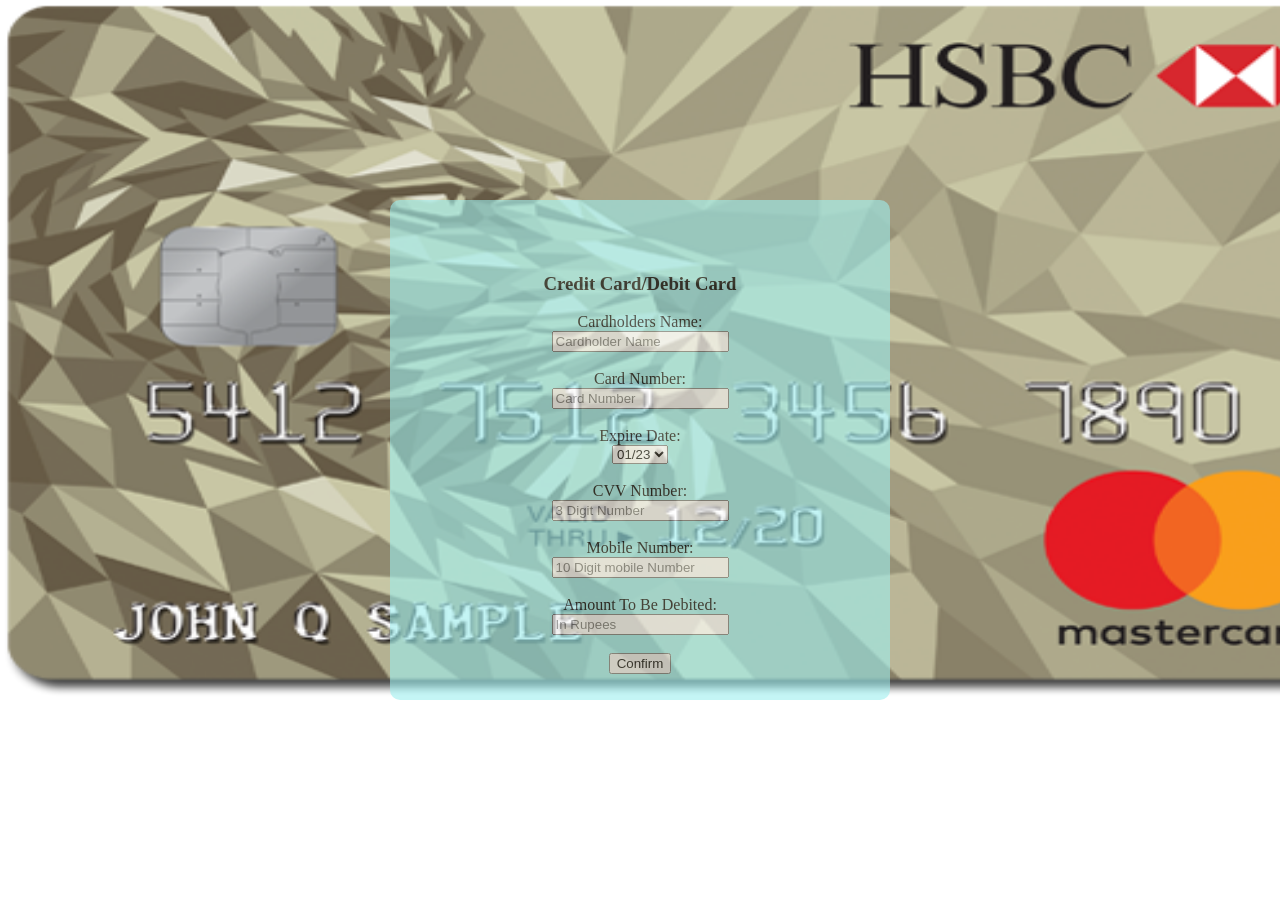
<file: mag/creditcard.html>
<!DOCTYPE html>
<html lang="en">
<head>
    <meta charset="UTF-8">
    <meta name="viewport" content="width=device-width, initial-scale=1.0">
    <meta http-equiv="X-UA-Compatible" content="ie=edge">
    <title>Document</title>
    <style>
         body{background: url('card.jpg');
        background-repeat: no-repeat;
        background-size: 1400px 700px;
        }
      
     div{
    width: 500px;
    height: 500px;
    top: 50%;
    left: 50%;
    margin-top: -250px;
    margin-left: -250px;
    text-align: center;
    background-color: rgb(157, 238, 238);
    position: fixed;
    opacity: 0.6;
  filter: alpha(opacity=50);
    border-radius: 10px;
}
    </style>
</head>
<body>
    <div>
        <form><br><br><br>
            <h3>Credit Card/Debit Card</h3>
            Cardholders Name:<br><input type="text" placeholder="Cardholder Name"><br><br>
            Card Number:<br><input type="text" placeholder="Card Number"><br><br>
            Expire Date:<br><select>
                <option>01/23</option>
                <option>02/23</option>
                <option>03/23</option>
                <option>04/23</option>
                <option>05/23</option>
                <option>06/23</option>
                <option>07/23</option>
                <option>08/23</option>
                <option>09/23</option>
                <option>10/23</option>
                <option>11/23</option>
                <option>12/23</option>
            </select>
            <br><br>
            CVV Number:<br><input type="text" placeholder="3 Digit Number"><br><br>
            Mobile Number:<br><input type="text" placeholder="10 Digit mobile Number"><br><br>
            Amount To Be Debited:<br><input type="text" placeholder="In Rupees"><br><br>
            


        </form>
        <a href="thankyou.html"><button>Confirm</button></a>
    </div>
</body>
</html>
</file>
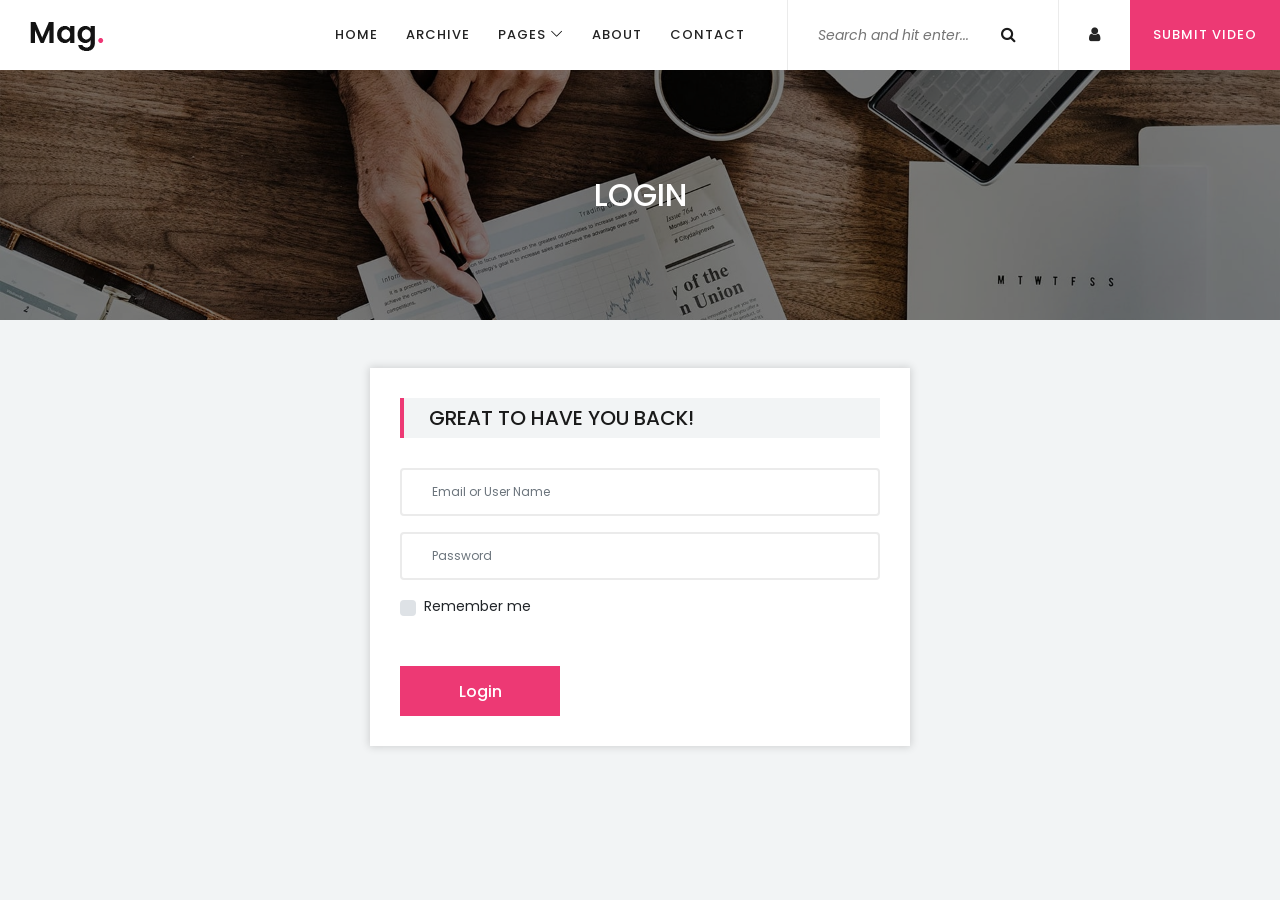
<file: mag/login.html>
<!DOCTYPE html>
<html lang="en">

<head>
    <meta charset="UTF-8">
    <meta name="description" content="">
    <meta http-equiv="X-UA-Compatible" content="IE=edge">
    <meta name="viewport" content="width=device-width, initial-scale=1, shrink-to-fit=no">
    <!-- The above 4 meta tags *must* come first in the head; any other head content must come *after* these tags -->

    <!-- Title -->
    <title>Mag - Video &amp; Magazine HTML Template</title>

    <!-- Favicon -->
    <link rel="icon" href="img/core-img/favicon.ico">

    <!-- Stylesheet -->
    <link rel="stylesheet" href="style.css">

</head>

<body>
    <!-- Preloader -->
    <div class="preloader d-flex align-items-center justify-content-center">
        <div class="spinner">
            <div class="double-bounce1"></div>
            <div class="double-bounce2"></div>
        </div>
    </div>

    <!-- ##### Header Area Start ##### -->
    <header class="header-area">

        <!-- Navbar Area -->
        <div class="mag-main-menu" id="sticker">
            <div class="classy-nav-container breakpoint-off">
                <!-- Menu -->
                <nav class="classy-navbar justify-content-between" id="magNav">

                    <!-- Nav brand -->
                    <a href="index.html" class="nav-brand"><img src="img/core-img/logo.png" alt=""></a>

                    <!-- Navbar Toggler -->
                    <div class="classy-navbar-toggler">
                        <span class="navbarToggler"><span></span><span></span><span></span></span>
                    </div>

                    <!-- Nav Content -->
                    <div class="nav-content d-flex align-items-center">
                        <div class="classy-menu">

                            <!-- Close Button -->
                            <div class="classycloseIcon">
                                <div class="cross-wrap"><span class="top"></span><span class="bottom"></span></div>
                            </div>

                            <!-- Nav Start -->
                            <div class="classynav">
                                <ul>
                                    <li class="active"><a href="index.html">Home</a></li>
                                    <li><a href="#">Archive</a></li>
                                    <li><a href="#">Pages</a>
                                        <ul class="dropdown">
                                            <li><a href="index.html">Home</a></li>
                                            <li><a href="#">Archive</a></li>
                                            <li><a href="video-post.html">Single Video Post</a></li>
                                            <li><a href="single-post.html">Single Post</a></li>
                                            <li><a href="about.html">About Us</a></li>
                                            <li><a href="contact.html">Contact</a></li>
                                            <li><a href="submit-video.html">Submit Video</a></li>
                                            <li><a href="login.html">Login</a></li>
                                        </ul>
                                    </li>
                                   
                                    <li><a href="about.html">About</a></li>
                                    <li><a href="contact.html">Contact</a></li>
                                </ul>
                            </div>
                            <!-- Nav End -->
                        </div>

                        <div class="top-meta-data d-flex align-items-center">
                            <!-- Top Search Area -->
                            <div class="top-search-area">
                                <form action="index.html" method="post">
                                    <input type="search" name="top-search" id="topSearch" placeholder="Search and hit enter...">
                                    <button type="submit" class="btn"><i class="fa fa-search" aria-hidden="true"></i></button>
                                </form>
                            </div>
                            <!-- Login -->
                            <a href="login.html" class="login-btn"><i class="fa fa-user" aria-hidden="true"></i></a>
                            <!-- Submit Video -->
                            <a href="submit-video.html" class="submit-video"><span><i class="fa fa-cloud-upload"></i></span> <span class="video-text">Submit Video</span></a>
                        </div>
                    </div>
                </nav>
            </div>
        </div>
    </header>
    <!-- ##### Header Area End ##### -->

    <!-- ##### Breadcrumb Area Start ##### -->
    <section class="breadcrumb-area bg-img bg-overlay" style="background-image: url(img/bg-img/40.jpg);">
        <div class="container h-100">
            <div class="row h-100 align-items-center">
                <div class="col-12">
                    <div class="breadcrumb-content">
                        <h2>Login</h2>
                    </div>
                </div>
            </div>
        </div>
    </section>
    <!-- ##### Breadcrumb Area End ##### -->

    <!-- ##### Login Area Start ##### -->
    <div class="mag-login-area py-5">
        <div class="container">
            <div class="row justify-content-center">
                <div class="col-12 col-lg-6">
                    <div class="login-content bg-white p-30 box-shadow">
                        <!-- Section Title -->
                        <div class="section-heading">
                            <h5>Great to have you back!</h5>
                        </div>

                        <form action="index.html" method="post">
                            <div class="form-group">
                                <input type="email" class="form-control" id="exampleInputEmail1" placeholder="Email or User Name">
                            </div>
                            <div class="form-group">
                                <input type="password" class="form-control" id="exampleInputPassword1" placeholder="Password">
                            </div>
                            <div class="form-group">
                                <div class="custom-control custom-checkbox mr-sm-2">
                                    <input type="checkbox" class="custom-control-input" id="customControlAutosizing">
                                    <label class="custom-control-label" for="customControlAutosizing">Remember me</label>
                                </div>
                            </div>
                            <button type="submit" class="btn mag-btn mt-30">Login</button>
                        </form>
                    </div>
                </div>
            </div>
        </div>
    </div>
    <!-- ##### Login Area End ##### -->

    <!--
    !-- ##### Footer Area Start ##### 

    !-- ##### Footer Area End ##### -->

    <!-- ##### All Javascript Script ##### -->
    <!-- jQuery-2.2.4 js -->
    <script src="js/jquery/jquery-2.2.4.min.js"></script>
    <!-- Popper js -->
    <script src="js/bootstrap/popper.min.js"></script>
    <!-- Bootstrap js -->
    <script src="js/bootstrap/bootstrap.min.js"></script>
    <!-- All Plugins js -->
    <script src="js/plugins/plugins.js"></script>
    <!-- Active js -->
    <script src="js/active.js"></script>
</body>

</html>
</file>
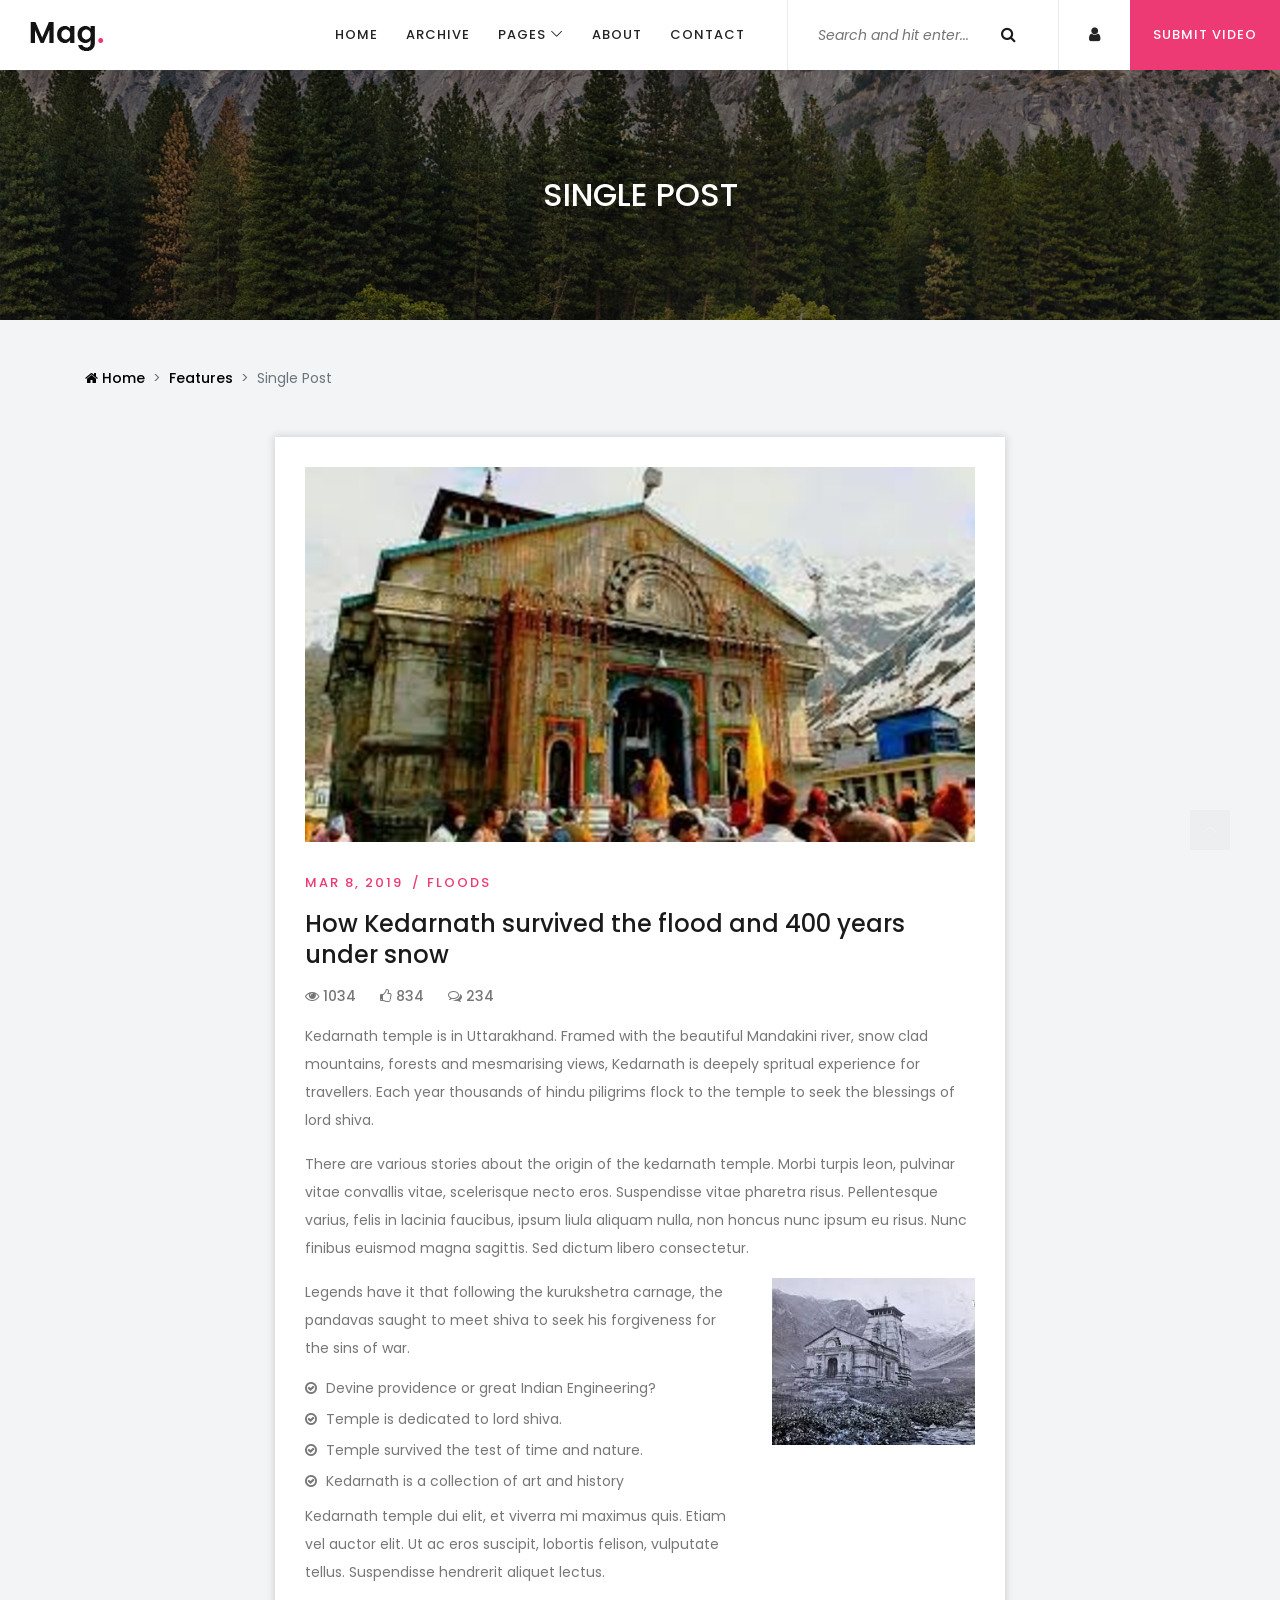
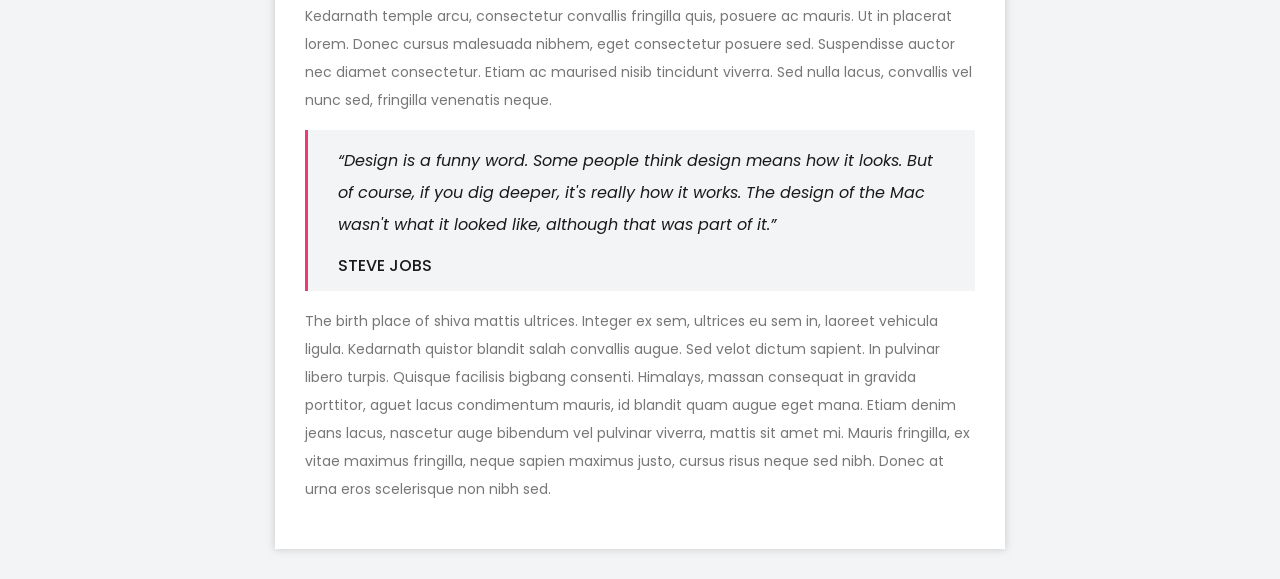
<file: mag/single-post.html>
<!DOCTYPE html>
<html lang="en">

<head>
    <meta charset="UTF-8">
    <meta name="description" content="">
    <meta http-equiv="X-UA-Compatible" content="IE=edge">
    <meta name="viewport" content="width=device-width, initial-scale=1, shrink-to-fit=no">
    <!-- The above 4 meta tags *must* come first in the head; any other head content must come *after* these tags -->

    <!-- Title -->
    <title>Mag - Video &amp; Magazine HTML Template</title>

    <!-- Favicon -->
    <link rel="icon" href="img/core-img/favicon.ico">

    <!-- Stylesheet -->
    <link rel="stylesheet" href="style.css">

</head>

<body>
    <!-- Preloader -->
    <div class="preloader d-flex align-items-center justify-content-center">
        <div class="spinner">
            <div class="double-bounce1"></div>
            <div class="double-bounce2"></div>
        </div>
    </div>

    <!-- ##### Header Area Start ##### -->
    <header class="header-area">

        <!-- Navbar Area -->
        <div class="mag-main-menu" id="sticker">
            <div class="classy-nav-container breakpoint-off">
                <!-- Menu -->
                <nav class="classy-navbar justify-content-between" id="magNav">

                    <!-- Nav brand -->
                    <a href="index.html" class="nav-brand"><img src="img/core-img/logo.png" alt=""></a>

                    <!-- Navbar Toggler -->
                    <div class="classy-navbar-toggler">
                        <span class="navbarToggler"><span></span><span></span><span></span></span>
                    </div>

                    <!-- Nav Content -->
                    <div class="nav-content d-flex align-items-center">
                        <div class="classy-menu">

                            <!-- Close Button -->
                            <div class="classycloseIcon">
                                <div class="cross-wrap"><span class="top"></span><span class="bottom"></span></div>
                            </div>

                            <!-- Nav Start -->
                            <div class="classynav">
                                <ul>
                                    <li class="active"><a href="index.html">Home</a></li>
                                    <li><a href="archive.html">Archive</a></li>
                                    <li><a href="#">Pages</a>
                                        <ul class="dropdown">
                                            <li><a href="index.html">Home</a></li>
                                            <li><a href="archive.html">Archive</a></li>
                                            <li><a href="video-post.html">Single Video Post</a></li>
                                            <li><a href="single-post.html">Single Post</a></li>
                                            <li><a href="about.html">About Us</a></li>
                                            <li><a href="contact.html">Contact</a></li>
                                            <li><a href="submit-video.html">Submit Video</a></li>
                                            <li><a href="login.html">Login</a></li>
                                        </ul>
                                    </li>
                                   
                                    <li><a href="about.html">About</a></li>
                                    <li><a href="contact.html">Contact</a></li>
                                </ul>
                            </div>
                            <!-- Nav End -->
                        </div>

                        <div class="top-meta-data d-flex align-items-center">
                            <!-- Top Search Area -->
                            <div class="top-search-area">
                                <form action="index.html" method="post">
                                    <input type="search" name="top-search" id="topSearch" placeholder="Search and hit enter...">
                                    <button type="submit" class="btn"><i class="fa fa-search" aria-hidden="true"></i></button>
                                </form>
                            </div>
                            <!-- Login -->
                            <a href="login.html" class="login-btn"><i class="fa fa-user" aria-hidden="true"></i></a>
                            <!-- Submit Video -->
                            <a href="submit-video.html" class="submit-video"><span><i class="fa fa-cloud-upload"></i></span> <span class="video-text">Submit Video</span></a>
                        </div>
                    </div>
                </nav>
            </div>
        </div>
    </header>
    <!-- ##### Header Area End ##### -->

    <!-- ##### Breadcrumb Area Start ##### -->
    <section class="breadcrumb-area bg-img bg-overlay" style="background-image: url(img/bg-img/49.jpg);">
        <div class="container h-100">
            <div class="row h-100 align-items-center">
                <div class="col-12">
                    <div class="breadcrumb-content">
                        <h2>Single Post</h2>
                    </div>
                </div>
            </div>
        </div>
    </section>
    <!-- ##### Breadcrumb Area End ##### -->

    <!-- ##### Breadcrumb Area Start ##### -->
    <div class="mag-breadcrumb py-5">
        <div class="container">
            <div class="row">
                <div class="col-12">
                    <nav aria-label="breadcrumb">
                        <ol class="breadcrumb">
                            <li class="breadcrumb-item"><a href="#"><i class="fa fa-home" aria-hidden="true"></i> Home</a></li>
                            <li class="breadcrumb-item"><a href="#">Features</a></li>
                            <li class="breadcrumb-item active" aria-current="page">Single Post</li>
                        </ol>
                    </nav>
                </div>
            </div>
        </div>
    </div>
    <!-- ##### Breadcrumb Area End ##### -->

    <!-- ##### Post Details Area Start ##### -->
    <section class="post-details-area">
        <div class="container">
            <div class="row justify-content-center">
                <!-- Post Details Content Area -->
                <div class="col-12 col-xl-8">
                    <div class="post-details-content bg-white mb-30 p-30 box-shadow">
                        <div class="blog-thumb mb-30">
                            <img src="img/bg-img/50a.jpg" alt="">
                        </div>
                        <div class="blog-content">
                            <div class="post-meta">
                                <a href="#">MAR 8, 2019</a>
                                <a href="#">Floods</a>
                            </div>
                            <h4 class="post-title">How Kedarnath survived the flood and 400 years under snow</h4>
                            <!-- Post Meta -->
                            <div class="post-meta-2">
                                <a href="#"><i class="fa fa-eye" aria-hidden="true"></i> 1034</a>
                                <a href="#"><i class="fa fa-thumbs-o-up" aria-hidden="true"></i> 834</a>
                                <a href="#"><i class="fa fa-comments-o" aria-hidden="true"></i> 234</a>
                            </div>

                            <p>Kedarnath temple is in Uttarakhand. Framed with the beautiful Mandakini river, snow clad mountains, forests and mesmarising views, Kedarnath is deepely spritual experience for travellers. Each year thousands of hindu piligrims flock to the temple to seek the blessings of lord shiva.</p>

                            <p>There are various stories about the origin of the kedarnath temple. Morbi turpis leon, pulvinar vitae convallis vitae, scelerisque necto eros. Suspendisse vitae pharetra risus. Pellentesque varius, felis in lacinia faucibus, ipsum liula aliquam nulla, non honcus nunc ipsum eu risus. Nunc finibus euismod magna sagittis. Sed dictum libero consectetur.</p>

                            <div class="row">
                                <div class="col-12 col-lg-8">
                                    <p>Legends have it that following the kurukshetra carnage, the pandavas saught to meet shiva to seek his forgiveness for the sins of war.</p>
                                    <ul>
                                        <li><i class="fa fa-check-circle-o" aria-hidden="true"></i> Devine providence or great Indian Engineering?</li>
                                        <li><i class="fa fa-check-circle-o" aria-hidden="true"></i> Temple is dedicated to lord shiva.</li>
                                        <li><i class="fa fa-check-circle-o" aria-hidden="true"></i> Temple survived the test of time and nature.</li>
                                        <li><i class="fa fa-check-circle-o" aria-hidden="true"></i> Kedarnath is a collection of art and history</li>
                                    </ul>
                                    <p>Kedarnath temple dui elit, et viverra mi maximus quis. Etiam vel auctor elit. Ut ac eros suscipit, lobortis felison, vulputate tellus. Suspendisse hendrerit aliquet lectus.</p>
                                </div>
                                <div class="col-12 col-lg-4">
                                    <img class="mb-15" src="img/bg-img/51.jpeg" alt="">
                                </div>
                            </div>

                            <p>Kedarnath temple arcu, consectetur convallis fringilla quis, posuere ac mauris. Ut in placerat lorem. Donec cursus malesuada nibhem, eget consectetur posuere sed. Suspendisse auctor nec diamet consectetur. Etiam ac maurised nisib tincidunt viverra. Sed nulla lacus, convallis vel nunc sed, fringilla venenatis neque.</p>

                            <blockquote>
                                <h6 class="quote-text">“Design is a funny word. Some people think design means how it looks. But of course, if you dig deeper, it's really how it works. The design of the Mac wasn't what it looked like, although that was part of it.”</h6>
                                <h6 class="quote-name">STEVE JOBS</h6>
                            </blockquote>

                            <p>The birth place of shiva mattis ultrices. Integer ex sem, ultrices eu sem in, laoreet vehicula ligula. Kedarnath quistor blandit salah convallis augue. Sed velot dictum sapient. In pulvinar libero turpis. Quisque facilisis bigbang consenti. Himalays, massan consequat in gravida porttitor, aguet lacus condimentum mauris, id blandit quam augue eget mana. Etiam denim jeans lacus, nascetur auge bibendum vel pulvinar viverra, mattis sit amet mi. Mauris fringilla, ex vitae maximus fringilla, neque sapien maximus justo, cursus risus neque sed nibh. Donec at urna eros scelerisque non nibh sed.</p>
                        </div>  
                    </div>
                </div>
            </div>
        </div>
    </section>
    <!-- ##### Post Details Area End ##### -->

    <!-- ##### Footer Area Start ##### -->
   
    <!-- ##### Footer Area End ##### -->

    <!-- ##### All Javascript Script ##### -->
    <!-- jQuery-2.2.4 js -->
    <script src="js/jquery/jquery-2.2.4.min.js"></script>
    <!-- Popper js -->
    <script src="js/bootstrap/popper.min.js"></script>
    <!-- Bootstrap js -->
    <script src="js/bootstrap/bootstrap.min.js"></script>
    <!-- All Plugins js -->
    <script src="js/plugins/plugins.js"></script>
    <!-- Active js -->
    <script src="js/active.js"></script>
</body>

</html>
</file>
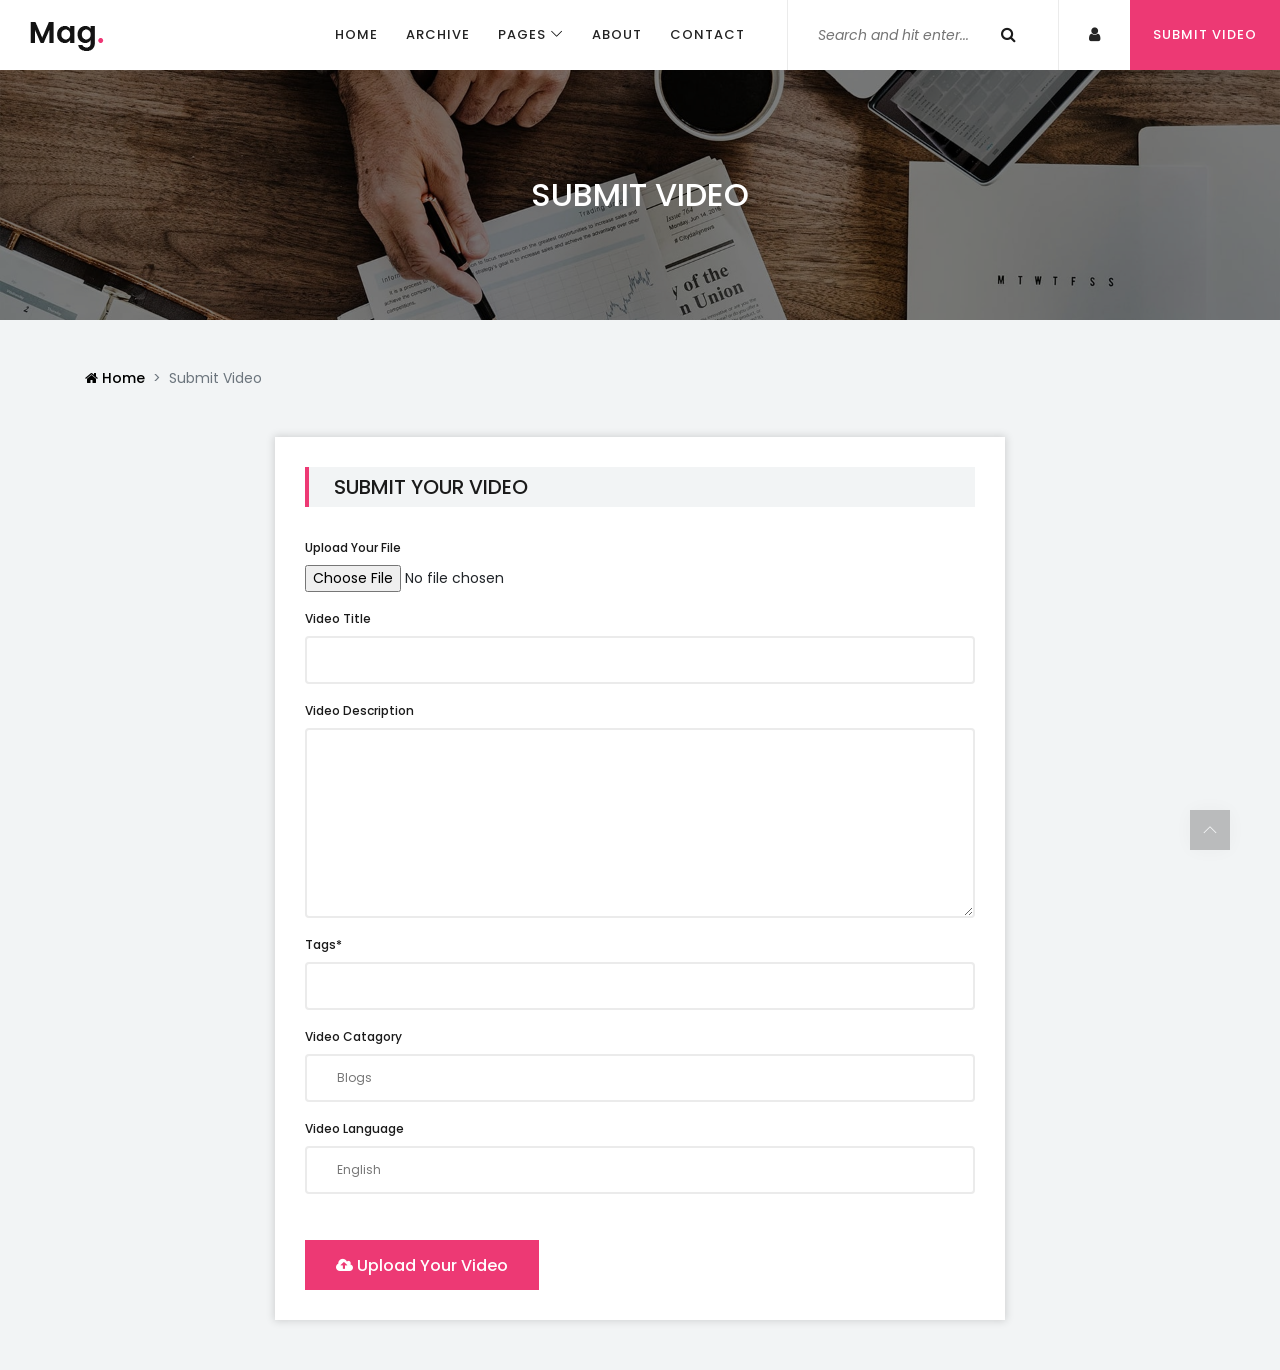
<file: mag/submit-video.html>
<!DOCTYPE html>
<html lang="en">

<head>
    <meta charset="UTF-8">
    <meta name="description" content="">
    <meta http-equiv="X-UA-Compatible" content="IE=edge">
    <meta name="viewport" content="width=device-width, initial-scale=1, shrink-to-fit=no">
    <!-- The above 4 meta tags *must* come first in the head; any other head content must come *after* these tags -->

    <!-- Title -->
    <title>Mag - Video &amp; Magazine HTML Template</title>

    <!-- Favicon -->
    <link rel="icon" href="img/core-img/favicon.ico">

    <!-- Stylesheet -->
    <link rel="stylesheet" href="style.css">

</head>

<body>
    <!-- Preloader -->
    <div class="preloader d-flex align-items-center justify-content-center">
        <div class="spinner">
            <div class="double-bounce1"></div>
            <div class="double-bounce2"></div>
        </div>
    </div>

    <!-- ##### Header Area Start ##### -->
    <header class="header-area">

        <!-- Navbar Area -->
        <div class="mag-main-menu" id="sticker">
            <div class="classy-nav-container breakpoint-off">
                <!-- Menu -->
                <nav class="classy-navbar justify-content-between" id="magNav">

                    <!-- Nav brand -->
                    <a href="index.html" class="nav-brand"><img src="img/core-img/logo.png" alt=""></a>

                    <!-- Navbar Toggler -->
                    <div class="classy-navbar-toggler">
                        <span class="navbarToggler"><span></span><span></span><span></span></span>
                    </div>

                    <!-- Nav Content -->
                    <div class="nav-content d-flex align-items-center">
                        <div class="classy-menu">

                            <!-- Close Button -->
                            <div class="classycloseIcon">
                                <div class="cross-wrap"><span class="top"></span><span class="bottom"></span></div>
                            </div>

                            <!-- Nav Start -->
                            <div class="classynav">
                                <ul>
                                    <li class="active"><a href="index.html">Home</a></li>
                                    <li><a href="#">Archive</a></li>
                                    <li><a href="#">Pages</a>
                                        <ul class="dropdown">
                                            <li><a href="index.html">Home</a></li>
                                            <li><a href="#">Archive</a></li>
                                            <li><a href="video-post.html">Single Video Post</a></li>
                                            <li><a href="single-post.html">Single Post</a></li>
                                            <li><a href="about.html">About Us</a></li>
                                            <li><a href="contact.html">Contact</a></li>
                                            <li><a href="submit-video.html">Submit Video</a></li>
                                            <li><a href="login.html">Login</a></li>
                                        </ul>
                                    </li>
                                   
                                    <li><a href="about.html">About</a></li>
                                    <li><a href="contact.html">Contact</a></li>
                                </ul>
                            </div>
                            <!-- Nav End -->
                        </div>

                        <div class="top-meta-data d-flex align-items-center">
                            <!-- Top Search Area -->
                            <div class="top-search-area">
                                <form action="index.html" method="post">
                                    <input type="search" name="top-search" id="topSearch" placeholder="Search and hit enter...">
                                    <button type="submit" class="btn"><i class="fa fa-search" aria-hidden="true"></i></button>
                                </form>
                            </div>
                            <!-- Login -->
                            <a href="login.html" class="login-btn"><i class="fa fa-user" aria-hidden="true"></i></a>
                            <!-- Submit Video -->
                            <a href="submit-video.html" class="submit-video"><span><i class="fa fa-cloud-upload"></i></span> <span class="video-text">Submit Video</span></a>
                        </div>
                    </div>
                </nav>
            </div>
        </div>
    </header>
    <!-- ##### Header Area End ##### -->

    <!-- ##### Breadcrumb Area Start ##### -->
    <section class="breadcrumb-area bg-img bg-overlay" style="background-image: url(img/bg-img/40.jpg);">
        <div class="container h-100">
            <div class="row h-100 align-items-center">
                <div class="col-12">
                    <div class="breadcrumb-content">
                        <h2>Submit Video</h2>
                    </div>
                </div>
            </div>
        </div>
    </section>
    <!-- ##### Breadcrumb Area End ##### -->

    <!-- ##### Breadcrumb Area Start ##### -->
    <div class="mag-breadcrumb py-5">
        <div class="container">
            <div class="row">
                <div class="col-12">
                    <nav aria-label="breadcrumb">
                        <ol class="breadcrumb">
                            <li class="breadcrumb-item"><a href="#"><i class="fa fa-home" aria-hidden="true"></i> Home</a></li>
                            <li class="breadcrumb-item active" aria-current="page">Submit Video</li>
                        </ol>
                    </nav>
                </div>
            </div>
        </div>
    </div>
    <!-- ##### Breadcrumb Area End ##### -->

    <!-- ##### Video Submit Area Start ##### -->
    <div class="video-submit-area">
        <div class="container">
            <div class="row justify-content-center">
                <div class="col-12 col-lg-8">
                    <!-- Video Submit Content -->
                    <div class="video-submit-content mb-50 p-30 bg-white box-shadow">
                        <!-- Section Title -->
                        <div class="section-heading">
                            <h5>Submit your video</h5>
                        </div>

                        <div class="video-info mt-30">
                            <form action="#" method="post">
                                <div class="form-group">
                                    <label for="upload-file">Upload Your File</label>
                                    <input type="file" class="form-control-file" id="upload-file">
                                </div>
                                <div class="form-group">
                                    <label for="upload-file">Video Title</label>
                                    <input type="text" class="form-control" name="video-name">
                                </div>
                                <div class="form-group">
                                    <label for="upload-file">Video Description</label>
                                    <textarea name="video-description" class="form-control" cols="30" rows="10"></textarea>
                                </div>
                                <div class="form-group">
                                    <label for="upload-file">Tags*</label>
                                    <input type="text" class="form-control" name="video-tags">
                                </div>
                                <div class="form-group">
                                    <label for="upload-file">Video Catagory</label>
                                    <select name="video-catagory" class="form-control">
                                        <option value="blogs">Blogs</option>
                                        <option value="news">News</option>
                                        <option value="lifestyle">Lifestyle</option>
                                        <option value="treading">Trending</option>
                                    </select>
                                </div>
                                <div class="form-group">
                                    <label for="upload-file">Video Language</label>
                                    <select name="video-language" class="form-control">
                                        <option value="en">English</option>
                                        <option value="spa">Spanish</option>
                                        <option value="bn">Bangla</option>
                                        <option value="hi">Hindi</option>
                                    </select>
                                </div>
                                <button type="submit" class="btn mag-btn mt-30"><i class="fa fa-cloud-upload"></i> Upload your video</button>
                            </form>
                        </div>
                    </div>
                </div>
            </div>
        </div>
    </div>
    <!-- ##### Video Submit Area End ##### -->

   <!-- ##### Footer Area Start ##### -->
   
    <!-- ##### Footer Area End ##### -->

    <!-- ##### All Javascript Script ##### -->
    <!-- jQuery-2.2.4 js -->
    <script src="js/jquery/jquery-2.2.4.min.js"></script>
    <!-- Popper js -->
    <script src="js/bootstrap/popper.min.js"></script>
    <!-- Bootstrap js -->
    <script src="js/bootstrap/bootstrap.min.js"></script>
    <!-- All Plugins js -->
    <script src="js/plugins/plugins.js"></script>
    <!-- Active js -->
    <script src="js/active.js"></script>
</body>

</html>
</file>
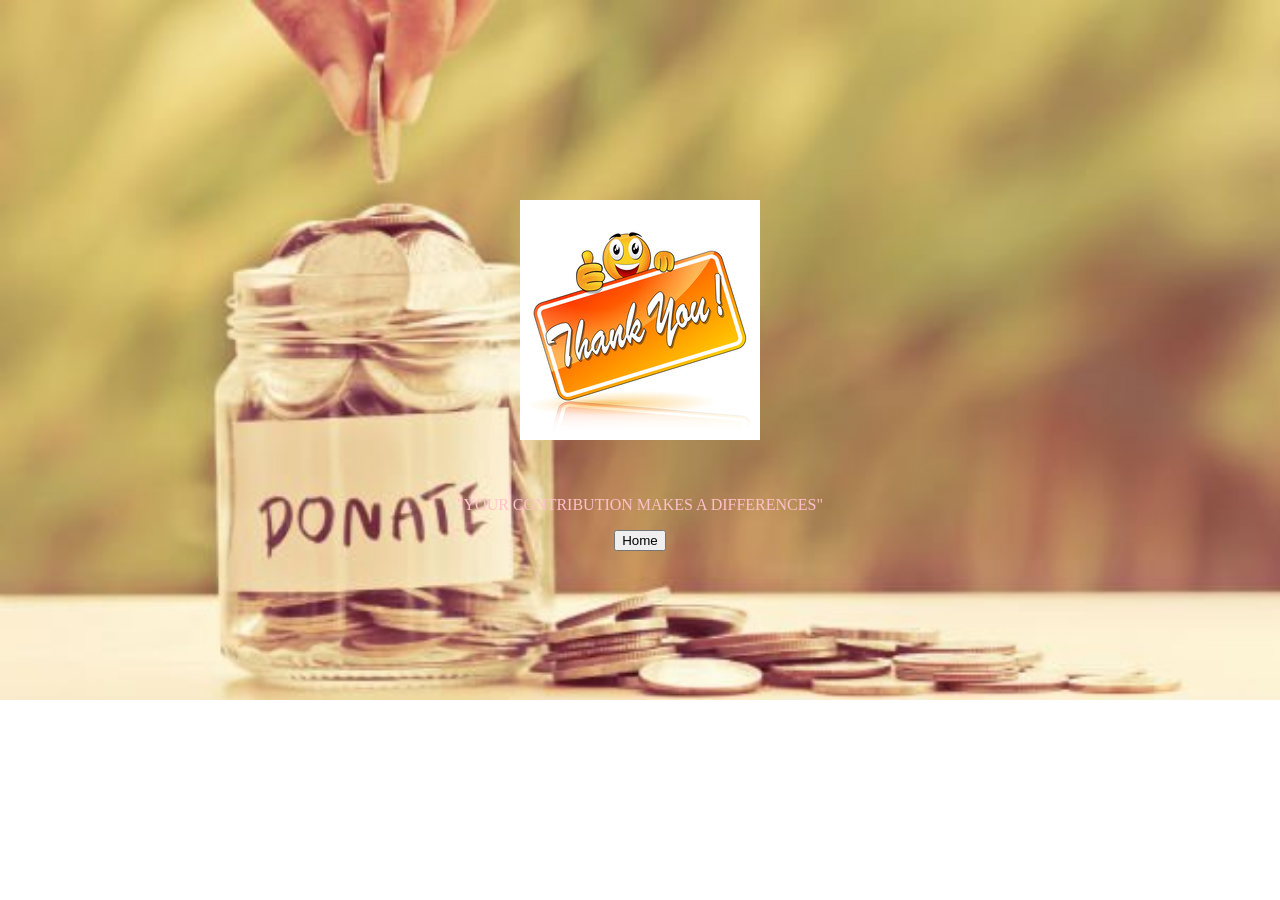
<file: mag/thankyou.html>
<!DOCTYPE html>
<html lang="en">
<head>
    <meta charset="UTF-8">
    <meta name="viewport" content="width=device-width, initial-scale=1.0">
    <meta http-equiv="X-UA-Compatible" content="ie=edge">
    <title>Document</title>
    <style>
    body{background: url('thankyou1.jpg');
        background-repeat: no-repeat;
        background-size: 1400px 700px;
        }
        div{
    width: 500px;
    height: 500px;
    top: 50%;
    left: 50%;
    margin-top: -250px;
    margin-left: -250px;
    text-align: center;
    
    position: fixed;
    border-radius: 10px;
}

    </style>
</head>

<body>
    <div>
    <img src="thankyou.jpg" > <br><br><br>
    <p style="color:pink">"YOUR CONTRIBUTION MAKES A DIFFERENCES"</p>
    <a href="index.html"><button>Home</button></a>

        </div>
</body>
</html>
</file>
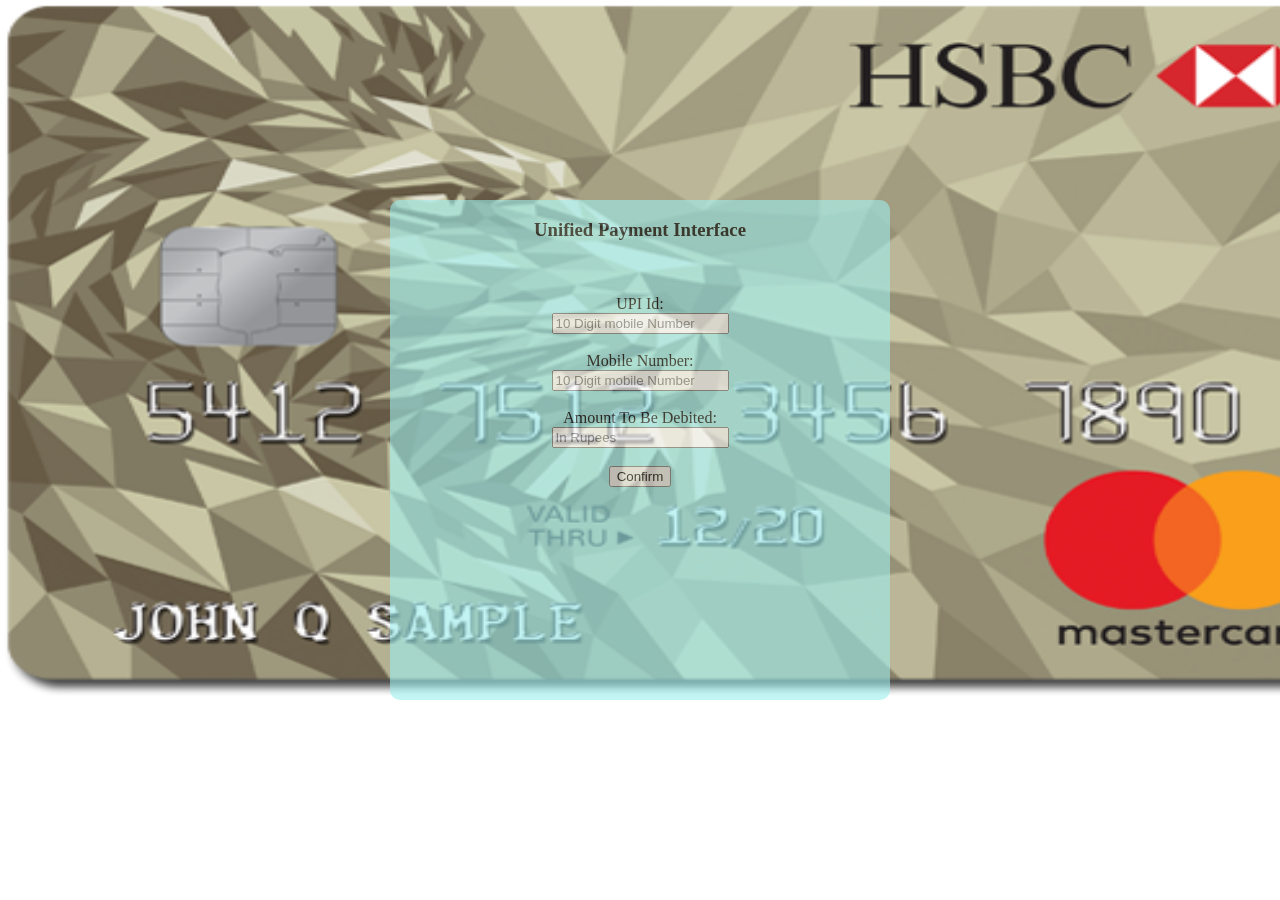
<file: mag/upi.html>
<!DOCTYPE html>
<html lang="en">
<head>
    <meta charset="UTF-8">
    <meta name="viewport" content="width=device-width, initial-scale=1.0">
    <meta http-equiv="X-UA-Compatible" content="ie=edge">
    <title>Document</title>
    <style>
        body{background: url('card.jpg');
        background-repeat: no-repeat;
        background-size: 1400px 700px;
        }
     div{
    width: 500px;
    height: 500px;
    top: 50%;
    left: 50%;
    margin-top: -250px;
    margin-left: -250px;
    text-align: center;
    background-color: rgb(157, 238, 238);
    position: fixed;
    opacity: 0.6;
  filter: alpha(opacity=50);
    border-radius: 10px;
}
    </style>
</head>
<body>
    <div>
        <h3>Unified Payment Interface</h3><br><br>
        UPI Id:<br><input type="text" placeholder="10 Digit mobile Number"><br><br>
        Mobile Number:<br><input type="text" placeholder="10 Digit mobile Number"><br><br>
        Amount To Be Debited:<br><input type="text" placeholder="In Rupees"><br><br>
        <a href="thankyou.html"><button>Confirm</button></a>
    </div>
    
</body>
</html>
</file>
<file: f4.css>
div{
    width: 400px;
    height: 250px;
    top: 50%;
    left: 50%;
    margin-top: -125px;
    margin-left: -200px;
    text-align: center;
    background-color: rgb(253, 101, 139);
    position: fixed;
    border: 4px solid rgb(88, 66, 214);
    border-radius: 10px;
}

input{
    width: 95%;
    border: 1px solid black;
}

input:hover{
    background-color: wheat;
}

body{
    background: url('img/background1.png');
    background-repeat: no-repeat;
    background-size: 1400px 700px;
}

button{
    width: 30%;
    

}

button:hover{
    background-color: rgb(184, 180, 180);
}
</file>
<file: f5.css>
div{
    width: 400px;
    height: 250px;
    top: 50%;
    left: 50%;
    margin-top: -220px;
    margin-left: -200px;
    text-align: center;
    background-color: rgb(235, 133, 74);
    position: fixed;
    border: 8px solid rgb(121, 118, 118);
    border-radius: 20px;
}

input{
    width: 95%;
    border: 1px solid black;
}

input:hover{
    background-color: wheat;
}

body{
    background: url(img/background2.png);
    background-repeat: no-repeat;
    background-size: 1367px 660px;
}

button{
    width: 30%;
    

}

button:hover{
    background-color: rgb(184, 180, 180);
}
</file>
<file: f6.css>
div{
    width: 400px;
    height: 300px;
    top: 50%;
    left: 50%;
    margin-top: -200px;
    margin-left: -200px;
    text-align: center;
    background-color: rgb(129, 248, 248);
    position: fixed;
    border: 8px solid rgba(255, 0, 0, 0.904);
    border-radius: 20px;
}

input{
    width: 95%;
    border: 1px solid black;
}

input:hover{
    background-color: wheat;
}

body{
    background: url('img/reset.jpg');
    background-repeat: no-repeat;
    background-size: 1370px 657px; 
}

button{
    width: 30%;
    

}

button:hover{
    background-color: rgb(184, 180, 180);
}
</file>
<file: mag/style.css>
/* Master Stylesheet */
/* :: 1.0 Import Fonts */
@import url("https://fonts.googleapis.com/css?family=Poppins:200,300,400,500,600,700");
/* :: 2.0 Import All CSS */
@import url(css/bootstrap.min.css);
@import url(css/classy-nav.css);
@import url(css/font-awesome.min.css);
@import url(css/themify-icons.css);
@import url(css/owl.carousel.min.css);
@import url(css/animate.css);
@import url(css/magnific-popup.css);
/* :: 3.0 Base CSS */
* {
  margin: 0;
  padding: 0; }

body {
  font-family: "Poppins", sans-serif;
  font-size: 14px;
  background-color: #f2f4f5; }

h1,
h2,
h3,
h4,
h5,
h6 {
  font-family: "Poppins", sans-serif;
  color: #1a1a1a;
  line-height: 1.3;
  font-weight: 500; }

p {
  font-family: "Poppins", sans-serif;
  color: #777777;
  font-size: 14px;
  line-height: 2;
  font-weight: 400; }

a,
a:hover,
a:focus {
  -webkit-transition-duration: 500ms;
  -o-transition-duration: 500ms;
  transition-duration: 500ms;
  text-decoration: none;
  outline: 0 solid transparent;
  color: #000000;
  font-weight: 500;
  font-size: 14px;
  font-family: "Poppins", sans-serif; }

ul,
ol {
  margin: 0; }
  ul li,
  ol li {
    list-style: none; }

img {
  height: auto;
  max-width: 100%; }

/* :: 3.1.0 Spacing */
.mt-15 {
  margin-top: 15px !important; }

.mt-30 {
  margin-top: 30px !important; }

.mt-50 {
  margin-top: 50px !important; }

.mt-70 {
  margin-top: 70px !important; }

.mt-100 {
  margin-top: 100px !important; }

.mb-15 {
  margin-bottom: 15px !important; }

.mb-30 {
  margin-bottom: 30px !important; }

.mb-50 {
  margin-bottom: 50px !important; }

.mb-70 {
  margin-bottom: 70px !important; }

.mb-100 {
  margin-bottom: 100px !important; }

.ml-15 {
  margin-left: 15px !important; }

.ml-30 {
  margin-left: 30px !important; }

.ml-50 {
  margin-left: 50px !important; }

.mr-15 {
  margin-right: 15px !important; }

.mr-30 {
  margin-right: 30px !important; }

.mr-50 {
  margin-right: 50px !important; }

.p-15 {
  padding: 15px !important; }

.p-30 {
  padding: 30px !important; }

.p-50 {
  padding: 50px !important; }

.pb-70 {
  padding-bottom: 70px !important; }

.px-30 {
  padding-left: 30px !important;
  padding-right: 30px !important; }

.pt-30 {
  padding-top: 30px; }

/* :: 3.2.0 Height */
.height-400 {
  height: 400px !important; }

.height-500 {
  height: 500px !important; }

.height-600 {
  height: 600px !important; }

.height-700 {
  height: 700px !important; }

.height-800 {
  height: 800px !important; }

/* :: 3.3.0 Section Padding */
.section-padding-100 {
  padding-top: 100px;
  padding-bottom: 100px; }

.section-padding-100-0 {
  padding-top: 100px;
  padding-bottom: 0; }

.section-padding-0-100 {
  padding-top: 0;
  padding-bottom: 100px; }

.section-padding-100-70 {
  padding-top: 100px;
  padding-bottom: 70px; }

/* :: 3.4.0 Preloader */
.preloader {
  background-color: #ed3974;
  width: 100%;
  height: 100%;
  position: fixed;
  top: 0;
  left: 0;
  right: 0;
  z-index: 99999; }

.spinner {
  width: 40px;
  height: 40px;
  position: relative;
  z-index: 1; }
  .spinner .double-bounce1,
  .spinner .double-bounce2 {
    width: 100%;
    height: 100%;
    border-radius: 50%;
    background-color: #ffffff;
    opacity: 0.6;
    position: absolute;
    top: 0;
    left: 0;
    -webkit-animation: sk-bounce 2s infinite ease-in-out;
    animation: sk-bounce 2s infinite ease-in-out; }
  .spinner .double-bounce2 {
    -webkit-animation-delay: -1.0s;
    animation-delay: -1s; }

@-webkit-keyframes sk-bounce {
  0%,
    100% {
    -webkit-transform: scale(0);
    -ms-transform: scale(0);
    transform: scale(0); }
  50% {
    -webkit-transform: scale(1);
    -ms-transform: scale(1);
    transform: scale(1); } }
@keyframes sk-bounce {
  0%,
    100% {
    -webkit-transform: scale(0);
    -ms-transform: scale(0);
    transform: scale(0); }
  50% {
    -webkit-transform: scale(1);
    -ms-transform: scale(1);
    transform: scale(1); } }
/* :: 3.5.0 Miscellaneous */
.section-heading {
  position: relative;
  z-index: 1;
  margin-bottom: 30px;
  background-color: #f2f4f5;
  padding: 10px 25px;
  border-left: 4px solid #ed3974; }
  .section-heading h5 {
    margin-bottom: 0;
    text-transform: uppercase;
    font-size: 20px;
    line-height: 1; }
    @media only screen and (max-width: 767px) {
      .section-heading h5 {
        font-size: 16px; } }

.bg-img {
  background-position: center center;
  background-size: cover;
  background-repeat: no-repeat; }

.bg-white {
  background-color: #ffffff !important; }

.bg-dark {
  background-color: #000000 !important; }

.bg-transparent {
  background-color: transparent !important; }

.bg-gray {
  background-color: #f2f4f5; }

.font-bold {
  font-weight: 700; }

.font-light {
  font-weight: 300; }

.bg-overlay {
  position: relative;
  z-index: 2;
  background-position: center center;
  background-size: cover; }
  .bg-overlay::after {
    background-color: rgba(0, 0, 0, 0.5);
    position: absolute;
    z-index: -1;
    top: 0;
    left: 0;
    width: 100%;
    height: 100%;
    content: ""; }

.bg-fixed {
  background-attachment: fixed !important; }

input:focus {
  outline-style: none;
  box-shadow: none;
  border-color: transparent; }

.box-shadow {
  box-shadow: 0 0 8px 1px rgba(0, 0, 0, 0.15) !important; }

/* :: 3.6.0 ScrollUp */
#scrollUp {
  background-color: #000000;
  border-radius: 0;
  bottom: 50px;
  color: #ffffff;
  font-size: 14px;
  height: 40px;
  line-height: 42px;
  right: 50px;
  text-align: center;
  width: 40px;
  border-radius: 0%;
  -webkit-transition-duration: 500ms;
  -o-transition-duration: 500ms;
  transition-duration: 500ms;
  box-shadow: 0 0 20px 0 rgba(0, 0, 0, 0.15); }
  #scrollUp:hover, #scrollUp:focus {
    background-color: #ed3974;
    color: #ffffff; }
  @media only screen and (max-width: 767px) {
    #scrollUp {
      bottom: 30px;
      right: 30px;
      line-height: 32px;
      width: 30px;
      height: 30px; } }

/* :: 3.7.0 mag Button */
.mag-btn {
  background-color: #ed3974;
  -webkit-transition-duration: 500ms;
  -o-transition-duration: 500ms;
  transition-duration: 500ms;
  position: relative;
  z-index: 1;
  display: inline-block;
  min-width: 160px;
  height: 50px;
  color: #ffffff;
  border-radius: 0;
  padding: 0 30px;
  font-size: 16px;
  line-height: 50px;
  font-weight: 500;
  text-transform: capitalize; }
  .mag-btn:hover, .mag-btn:focus {
    font-size: 16px;
    font-weight: 500;
    background-color: #000000;
    color: #ffffff; }

/* :: 4.0 Header Area CSS */
.header-area {
  position: relative;
  z-index: 1000;
  width: 100%; }
  .header-area .mag-main-menu {
    position: relative;
    width: 100%;
    height: 70px; }
    @media only screen and (max-width: 767px) {
      .header-area .mag-main-menu {
        height: 60px; } }
    .header-area .mag-main-menu .classy-navbar {
      padding: 0;
      padding-left: 30px; }
      @media only screen and (max-width: 767px) {
        .header-area .mag-main-menu .classy-navbar {
          padding-left: 15px;
          height: 60px; } }
      .header-area .mag-main-menu .classy-navbar .classynav ul li a {
        font-weight: 500;
        text-transform: uppercase;
        font-size: 13px;
        letter-spacing: 1px; }
        @media only screen and (min-width: 992px) and (max-width: 1199px) {
          .header-area .mag-main-menu .classy-navbar .classynav ul li a {
            padding: 0 5px; } }
        .header-area .mag-main-menu .classy-navbar .classynav ul li a:hover, .header-area .mag-main-menu .classy-navbar .classynav ul li a:focus {
          color: #ed3974; }
      .header-area .mag-main-menu .classy-navbar .classynav ul li ul li a {
        text-transform: capitalize;
        letter-spacing: 0;
        padding: 0 20px; }
      @media only screen and (max-width: 767px) {
        .header-area .mag-main-menu .classy-navbar .nav-brand {
          margin-right: 15px;
          max-width: 60px; } }
    .header-area .mag-main-menu .top-search-area {
      position: relative;
      z-index: 1;
      margin-left: 30px; }
      @media only screen and (min-width: 992px) and (max-width: 1199px) {
        .header-area .mag-main-menu .top-search-area {
          margin-left: 15px; } }
      @media only screen and (min-width: 768px) and (max-width: 991px) {
        .header-area .mag-main-menu .top-search-area {
          margin-left: 15px; } }
      @media only screen and (max-width: 767px) {
        .header-area .mag-main-menu .top-search-area {
          margin-left: 15px; } }
      .header-area .mag-main-menu .top-search-area form {
        position: relative;
        z-index: 1;
        border-left: 1px solid #ebebeb; }
        .header-area .mag-main-menu .top-search-area form input {
          -webkit-transition-duration: 500ms;
          -o-transition-duration: 500ms;
          transition-duration: 500ms;
          width: 270px;
          height: 70px;
          border: none;
          color: #777777;
          font-size: 14px;
          font-style: italic;
          padding: 0 30px; }
          @media only screen and (min-width: 992px) and (max-width: 1199px) {
            .header-area .mag-main-menu .top-search-area form input {
              padding: 0 15px;
              width: 200px;
              font-size: 12px; } }
          @media only screen and (min-width: 768px) and (max-width: 991px) {
            .header-area .mag-main-menu .top-search-area form input {
              width: 230px;
              font-size: 12px; } }
          @media only screen and (max-width: 767px) {
            .header-area .mag-main-menu .top-search-area form input {
              padding: 0 15px;
              width: 110px;
              font-size: 11px;
              height: 60px; } }
          @media only screen and (min-width: 480px) and (max-width: 767px) {
            .header-area .mag-main-menu .top-search-area form input {
              width: 180px; } }
          @media only screen and (min-width: 576px) and (max-width: 767px) {
            .header-area .mag-main-menu .top-search-area form input {
              width: 200px; } }
          .header-area .mag-main-menu .top-search-area form input:focus {
            box-shadow: none; }
        .header-area .mag-main-menu .top-search-area form button {
          position: absolute;
          width: auto;
          height: 70px;
          background-color: transparent;
          top: 50%;
          right: 30px;
          font-size: 16px;
          z-index: 99;
          border: none;
          cursor: pointer;
          color: #1a1a1a;
          -webkit-transform: translateY(-50%);
          -ms-transform: translateY(-50%);
          transform: translateY(-50%); }
          @media only screen and (min-width: 992px) and (max-width: 1199px) {
            .header-area .mag-main-menu .top-search-area form button {
              right: 0; } }
          @media only screen and (min-width: 768px) and (max-width: 991px) {
            .header-area .mag-main-menu .top-search-area form button {
              right: 15px; } }
          @media only screen and (max-width: 767px) {
            .header-area .mag-main-menu .top-search-area form button {
              right: 0; } }
          .header-area .mag-main-menu .top-search-area form button:focus {
            box-shadow: none; }
          .header-area .mag-main-menu .top-search-area form button:hover {
            color: #ed3974; }
    .header-area .mag-main-menu .login-btn {
      position: relative;
      z-index: 1;
      padding: 0 30px;
      height: 70px;
      line-height: 70px;
      font-size: 16px;
      border-left: 1px solid #ebebeb;
      text-align: center; }
      @media only screen and (min-width: 992px) and (max-width: 1199px) {
        .header-area .mag-main-menu .login-btn {
          padding: 0 25px; } }
      @media only screen and (min-width: 768px) and (max-width: 991px) {
        .header-area .mag-main-menu .login-btn {
          padding: 0 25px; } }
      @media only screen and (max-width: 767px) {
        .header-area .mag-main-menu .login-btn {
          padding: 0 15px;
          height: 60px;
          line-height: 60px; } }
      @media only screen and (min-width: 480px) and (max-width: 767px) {
        .header-area .mag-main-menu .login-btn {
          padding: 0 20px; } }
      .header-area .mag-main-menu .login-btn:hover, .header-area .mag-main-menu .login-btn:focus {
        color: #ed3974; }
    .header-area .mag-main-menu .submit-video {
      position: relative;
      z-index: 1;
      padding: 0 20px;
      height: 70px;
      background-color: #ed3974;
      line-height: 70px;
      font-size: 13px;
      font-weight: 500;
      color: #ffffff;
      letter-spacing: 1px;
      text-transform: uppercase;
      width: 150px;
      text-align: center; }
      @media only screen and (min-width: 992px) and (max-width: 1199px) {
        .header-area .mag-main-menu .submit-video {
          padding: 0 10px;
          width: 130px;
          font-size: 12px; } }
      @media only screen and (min-width: 768px) and (max-width: 991px) {
        .header-area .mag-main-menu .submit-video {
          padding: 0 10px;
          width: 130px;
          font-size: 12px; } }
      @media only screen and (max-width: 767px) {
        .header-area .mag-main-menu .submit-video {
          padding: 0 15px;
          width: 40px;
          height: 60px;
          line-height: 60px; } }
      @media only screen and (min-width: 480px) and (max-width: 767px) {
        .header-area .mag-main-menu .submit-video {
          padding: 0 20px;
          width: 50px; } }
      .header-area .mag-main-menu .submit-video:hover, .header-area .mag-main-menu .submit-video:focus {
        background-color: #404040; }
      .header-area .mag-main-menu .submit-video span {
        display: none; }
        @media only screen and (max-width: 767px) {
          .header-area .mag-main-menu .submit-video span {
            font-size: 14px;
            display: block; } }
      .header-area .mag-main-menu .submit-video .video-text {
        display: block; }
        @media only screen and (max-width: 767px) {
          .header-area .mag-main-menu .submit-video .video-text {
            display: none; } }
  .header-area .is-sticky .mag-main-menu {
    z-index: 9999;
    box-shadow: 0 5px 50px 0 rgba(0, 0, 0, 0.2); }

.breakpoint-on .classynav {
  padding-top: 70px;
  padding-bottom: 70px; }

/* :: 5.0 Hero Area CSS */
.hero-blog-post {
  position: relative;
  z-index: 1;
  width: 100%;
  height: 720px; }
  @media only screen and (min-width: 1200px) and (max-width: 1499px) {
    .hero-blog-post {
      height: 650px; } }
  @media only screen and (min-width: 992px) and (max-width: 1199px) {
    .hero-blog-post {
      height: 550px; } }
  @media only screen and (min-width: 768px) and (max-width: 991px) {
    .hero-blog-post {
      height: 500px; } }
  @media only screen and (max-width: 767px) {
    .hero-blog-post {
      height: 350px; } }
  @media only screen and (min-width: 576px) and (max-width: 767px) {
    .hero-blog-post {
      height: 400px; } }
  .hero-blog-post .post-content .post-meta {
    position: relative;
    z-index: 1;
    margin-bottom: 20px; }
    .hero-blog-post .post-content .post-meta a {
      position: relative;
      z-index: 1;
      display: inline-block;
      font-size: 13px;
      font-weight: 500;
      letter-spacing: 2px;
      text-transform: uppercase;
      color: #ed3974; }
      .hero-blog-post .post-content .post-meta a:last-child {
        margin-left: 20px; }
        .hero-blog-post .post-content .post-meta a:last-child::after {
          content: '/';
          position: absolute;
          top: 0;
          left: -15px;
          z-index: 1; }
      .hero-blog-post .post-content .post-meta a:hover, .hero-blog-post .post-content .post-meta a:focus {
        color: #ffffff; }
  .hero-blog-post .post-content .post-title {
    font-size: 45px;
    color: #ffffff;
    font-weight: 400;
    display: block;
    margin-bottom: 20px; }
    @media only screen and (min-width: 992px) and (max-width: 1199px) {
      .hero-blog-post .post-content .post-title {
        font-size: 36px; } }
    @media only screen and (min-width: 768px) and (max-width: 991px) {
      .hero-blog-post .post-content .post-title {
        font-size: 30px; } }
    @media only screen and (max-width: 767px) {
      .hero-blog-post .post-content .post-title {
        font-size: 20px; } }
    .hero-blog-post .post-content .post-title:hover, .hero-blog-post .post-content .post-title:focus {
      color: #ed3974; }
  .hero-blog-post .post-content .video-play {
    width: 60px;
    height: 60px;
    background-color: rgba(26, 26, 26, 0.5);
    border-radius: 50%;
    display: inline-block;
    color: #ffffff;
    font-size: 18px;
    text-align: center;
    line-height: 60px; }
    .hero-blog-post .post-content .video-play:hover, .hero-blog-post .post-content .video-play:focus {
      background-color: #ed3974; }

.hero-area {
  position: relative;
  z-index: 1; }
  .hero-area .owl-prev,
  .hero-area .owl-next {
    position: absolute;
    background-color: rgba(235, 235, 235, 0.2);
    width: 50px;
    height: 50px;
    color: #ffffff;
    font-size: 20px;
    text-align: center;
    line-height: 54px;
    top: 50%;
    left: 3%;
    margin-top: -25px;
    -webkit-transition-duration: 500ms;
    -o-transition-duration: 500ms;
    transition-duration: 500ms; }
    @media only screen and (max-width: 767px) {
      .hero-area .owl-prev,
      .hero-area .owl-next {
        width: 40px;
        height: 40px;
        font-size: 18px;
        line-height: 44px;
        margin-top: -20px; } }
    .hero-area .owl-prev:hover, .hero-area .owl-prev:focus,
    .hero-area .owl-next:hover,
    .hero-area .owl-next:focus {
      background-color: #ed3974; }
  .hero-area .owl-next {
    left: auto;
    right: 3%; }

.pagination .page-item .page-link {
  background-color: #e1e1e1;
  min-width: 44px;
  height: 44px;
  line-height: 44px;
  font-size: 16px;
  color: #1a1a1a;
  text-transform: uppercase;
  text-align: center;
  display: inline-block;
  border-radius: 3px;
  padding: 0 15px;
  margin-right: 5px;
  border: 1px solid #ebebeb; }
  .pagination .page-item .page-link:hover, .pagination .page-item .page-link:focus {
    background-color: #ed3974;
    color: #ffffff;
    border-color: #ed3974; }
.pagination .page-item.active .page-link {
  background-color: #ed3974;
  color: #ffffff;
  border-color: #ed3974; }

/* :: 6.0 Post Area CSS */
.mag-posts-area {
  position: relative;
  z-index: 1;
  padding: 0 15px; }

.post-sidebar-area {
  position: relative;
  z-index: 1;
  background-color: #ffffff;
  -webkit-box-flex: 0;
  -ms-flex: 0 0 300px;
  flex: 0 0 300px;
  max-width: 300px;
  width: 300px;
  margin-left: 15px;
  margin-right: 15px; }
  @media only screen and (min-width: 1200px) and (max-width: 1499px) {
    .post-sidebar-area {
      -webkit-box-flex: 0;
      -ms-flex: 0 0 280px;
      flex: 0 0 280px;
      max-width: 280px;
      width: 280px; } }
  @media only screen and (min-width: 992px) and (max-width: 1199px) {
    .post-sidebar-area {
      -webkit-box-flex: 0;
      -ms-flex: 0 0 calc(50% - 30px);
      flex: 0 0 calc(50% - 30px);
      max-width: calc(50% - 30px);
      width: calc(50% - 30px); } }
  @media only screen and (min-width: 768px) and (max-width: 991px) {
    .post-sidebar-area {
      -webkit-box-flex: 0;
      -ms-flex: 0 0 calc(50% - 30px);
      flex: 0 0 calc(50% - 30px);
      max-width: calc(50% - 30px);
      width: calc(50% - 30px); } }
  @media only screen and (max-width: 767px) {
    .post-sidebar-area {
      -webkit-box-flex: 0;
      -ms-flex: 0 0 calc(100% - 30px);
      flex: 0 0 calc(100% - 30px);
      max-width: calc(100% - 30px);
      width: calc(100% - 30px); } }

.mag-posts-content {
  position: relative;
  z-index: 1;
  background-color: #ffffff;
  -webkit-box-flex: 0;
  -ms-flex: 0 0 calc(100% - 690px);
  flex: 0 0 calc(100% - 690px);
  max-width: calc(100% - 690px);
  width: calc(100% - 690px);
  margin-left: 15px;
  margin-right: 15px; }
  @media only screen and (min-width: 1200px) and (max-width: 1499px) {
    .mag-posts-content {
      -webkit-box-flex: 0;
      -ms-flex: 0 0 calc(100% - 650px);
      flex: 0 0 calc(100% - 650px);
      max-width: calc(100% - 650px);
      width: calc(100% - 650px); } }
  @media only screen and (min-width: 992px) and (max-width: 1199px) {
    .mag-posts-content {
      -webkit-box-flex: 0;
      -ms-flex: 0 0 calc(100% - 30px);
      flex: 0 0 calc(100% - 30px);
      max-width: calc(100% - 30px);
      width: calc(100% - 30px); } }
  @media only screen and (min-width: 768px) and (max-width: 991px) {
    .mag-posts-content {
      -webkit-box-flex: 0;
      -ms-flex: 0 0 calc(100% - 30px);
      flex: 0 0 calc(100% - 30px);
      max-width: calc(100% - 30px);
      width: calc(100% - 30px); } }
  @media only screen and (max-width: 767px) {
    .mag-posts-content {
      -webkit-box-flex: 0;
      -ms-flex: 0 0 calc(100% - 30px);
      flex: 0 0 calc(100% - 30px);
      max-width: calc(100% - 30px);
      width: calc(100% - 30px); } }

@media only screen and (min-width: 992px) and (max-width: 1199px) {
  .post-sidebar-area.left-sidebar {
    -webkit-box-ordinal-group: 11;
    -ms-flex-order: 10;
    order: 10; } }
@media only screen and (min-width: 768px) and (max-width: 991px) {
  .post-sidebar-area.left-sidebar {
    -webkit-box-ordinal-group: 11;
    -ms-flex-order: 10;
    order: 10; } }
@media only screen and (max-width: 767px) {
  .post-sidebar-area.left-sidebar {
    -webkit-box-ordinal-group: 11;
    -ms-flex-order: 10;
    order: 10; } }

@media only screen and (min-width: 992px) and (max-width: 1199px) {
  .post-sidebar-area.right-sidebar {
    -webkit-box-ordinal-group: 31;
    -ms-flex-order: 30;
    order: 30; } }
@media only screen and (min-width: 768px) and (max-width: 991px) {
  .post-sidebar-area.right-sidebar {
    -webkit-box-ordinal-group: 31;
    -ms-flex-order: 30;
    order: 30; } }
@media only screen and (max-width: 767px) {
  .post-sidebar-area.right-sidebar {
    -webkit-box-ordinal-group: 31;
    -ms-flex-order: 30;
    order: 30; } }

.single-blog-post {
  position: relative;
  z-index: 1;
  border-bottom: 1px solid #ebebeb;
  padding-bottom: 15px;
  margin-bottom: 15px; }
  .single-blog-post:last-child {
    padding-bottom: 0;
    margin-bottom: 0;
    border-bottom: none; }
  .single-blog-post .post-thumbnail {
    position: relative;
    z-index: 1;
    -webkit-box-flex: 0;
    -ms-flex: 0 0 70px;
    flex: 0 0 70px;
    max-width: 70px;
    width: 70px; }
    .single-blog-post .post-thumbnail img {
      width: 100%; }
  .single-blog-post .post-content {
    padding-left: 15px;
    margin-top: -5px; }
    .single-blog-post .post-content .post-title {
      font-size: 16px;
      margin-bottom: 8px;
      display: block; }
      @media only screen and (max-width: 767px) {
        .single-blog-post .post-content .post-title {
          font-size: 14px; } }
      @media only screen and (min-width: 480px) and (max-width: 767px) {
        .single-blog-post .post-content .post-title {
          font-size: 16px; } }
      .single-blog-post .post-content .post-title:hover, .single-blog-post .post-content .post-title:focus {
        color: #ed3974; }
    .single-blog-post .post-content .post-meta a {
      font-size: 14px;
      color: #777777; }
      @media only screen and (max-width: 767px) {
        .single-blog-post .post-content .post-meta a {
          font-size: 13px; } }
      @media only screen and (min-width: 480px) and (max-width: 767px) {
        .single-blog-post .post-content .post-meta a {
          font-size: 14px; } }
      .single-blog-post .post-content .post-meta a:hover, .single-blog-post .post-content .post-meta a:focus {
        color: #ed3974; }
  .single-blog-post.style-2 {
    border-bottom-color: #3d3d3d; }
    .single-blog-post.style-2:last-child {
      border-bottom: none; }
    .single-blog-post.style-2 .post-content .post-title {
      color: #ffffff;
      font-size: 14px; }
      .single-blog-post.style-2 .post-content .post-title:hover, .single-blog-post.style-2 .post-content .post-title:focus {
        color: #ed3974; }
  .single-blog-post.style-3 {
    padding-bottom: 0;
    border-bottom: none; }
    .single-blog-post.style-3 .post-thumbnail {
      -webkit-box-flex: 0;
      -ms-flex: 0 0 120px;
      flex: 0 0 120px;
      max-width: 120px;
      width: 120px; }
      @media only screen and (min-width: 1200px) and (max-width: 1499px) {
        .single-blog-post.style-3 .post-thumbnail {
          -webkit-box-flex: 0;
          -ms-flex: 0 0 50px;
          flex: 0 0 50px;
          max-width: 50px;
          width: 50px; } }
      @media only screen and (min-width: 992px) and (max-width: 1199px) {
        .single-blog-post.style-3 .post-thumbnail {
          -webkit-box-flex: 0;
          -ms-flex: 0 0 100;
          flex: 0 0 100;
          max-width: 100;
          width: 100; } }
      @media only screen and (max-width: 767px) {
        .single-blog-post.style-3 .post-thumbnail {
          -webkit-box-flex: 0;
          -ms-flex: 0 0 60px;
          flex: 0 0 60px;
          max-width: 60px;
          width: 60px; } }
      @media only screen and (min-width: 480px) and (max-width: 767px) {
        .single-blog-post.style-3 .post-thumbnail {
          -webkit-box-flex: 0;
          -ms-flex: 0 0 80px;
          flex: 0 0 80px;
          max-width: 80px;
          width: 80px; } }
    .single-blog-post.style-3 .post-content {
      padding-left: 15px; }
      @media only screen and (min-width: 1200px) and (max-width: 1499px) {
        .single-blog-post.style-3 .post-content {
          padding-left: 10px; } }
      .single-blog-post.style-3 .post-content .post-title {
        font-size: 18px;
        margin-bottom: 15px; }
        @media only screen and (min-width: 1200px) and (max-width: 1499px) {
          .single-blog-post.style-3 .post-content .post-title {
            font-size: 14px; } }
        @media only screen and (min-width: 992px) and (max-width: 1199px) {
          .single-blog-post.style-3 .post-content .post-title {
            font-size: 18px; } }
        @media only screen and (max-width: 767px) {
          .single-blog-post.style-3 .post-content .post-title {
            font-size: 14px; } }
        @media only screen and (min-width: 480px) and (max-width: 767px) {
          .single-blog-post.style-3 .post-content .post-title {
            font-size: 16px; } }
      .single-blog-post.style-3 .post-content .post-meta a {
        font-size: 14px;
        color: #777777;
        margin-right: 20px; }
        @media only screen and (min-width: 1200px) and (max-width: 1499px) {
          .single-blog-post.style-3 .post-content .post-meta a {
            margin-right: 10px;
            font-size: 11px; } }
        @media only screen and (min-width: 992px) and (max-width: 1199px) {
          .single-blog-post.style-3 .post-content .post-meta a {
            font-size: 12px; } }
        @media only screen and (max-width: 767px) {
          .single-blog-post.style-3 .post-content .post-meta a {
            font-size: 12px;
            margin-right: 10px; } }
        @media only screen and (min-width: 480px) and (max-width: 767px) {
          .single-blog-post.style-3 .post-content .post-meta a {
            font-size: 14px;
            margin-right: 15px; } }
        .single-blog-post.style-3 .post-content .post-meta a:hover, .single-blog-post.style-3 .post-content .post-meta a:focus {
          color: #ed3974; }
  .single-blog-post.style-4 .post-thumbnail {
    position: relative;
    z-index: 1;
    -webkit-box-flex: 0;
    -ms-flex: 0 0 100%;
    flex: 0 0 100%;
    max-width: 100%;
    width: 100%;
    margin-bottom: 15px; }
    .single-blog-post.style-4 .post-thumbnail .video-play {
      width: 50px;
      height: 50px;
      background-color: rgba(26, 26, 26, 0.7);
      border-radius: 50%;
      color: #ffffff;
      font-size: 18px;
      text-align: center;
      line-height: 50px;
      position: absolute;
      top: 50%;
      left: 50%;
      margin-top: -25px;
      margin-left: -25px;
      z-index: 99; }
      .single-blog-post.style-4 .post-thumbnail .video-play:hover, .single-blog-post.style-4 .post-thumbnail .video-play:focus {
        background-color: #ed3974; }
    .single-blog-post.style-4 .post-thumbnail .video-duration {
      background-color: #252324;
      font-size: 13px;
      color: #ffffff;
      line-height: 1;
      text-align: center;
      padding: 10px 15px;
      position: absolute;
      right: 10px;
      bottom: 10px;
      z-index: 99;
      font-weight: 500; }
  .single-blog-post.style-4 .post-content {
    padding-left: 0; }
    .single-blog-post.style-4 .post-content .post-title {
      font-size: 22px;
      margin-bottom: 10px; }
      @media only screen and (min-width: 1200px) and (max-width: 1499px) {
        .single-blog-post.style-4 .post-content .post-title {
          font-size: 18px; } }
      @media only screen and (max-width: 767px) {
        .single-blog-post.style-4 .post-content .post-title {
          font-size: 16px; } }
      @media only screen and (min-width: 480px) and (max-width: 767px) {
        .single-blog-post.style-4 .post-content .post-title {
          font-size: 18px; } }
    .single-blog-post.style-4 .post-content .post-meta a {
      font-size: 14px;
      color: #777777;
      margin-right: 20px; }
      .single-blog-post.style-4 .post-content .post-meta a:hover, .single-blog-post.style-4 .post-content .post-meta a:focus {
        color: #ed3974; }

.add-img {
  width: 100%; }
  .add-img img {
    width: 100%; }

.social-followers-info {
  position: relative;
  z-index: 1; }
  .social-followers-info a {
    display: block;
    width: 100%;
    height: 50px;
    font-size: 18px;
    color: #ffffff;
    background-color: #ed3974;
    margin-bottom: 10px;
    padding: 0 30px;
    font-weight: 600;
    line-height: 50px; }
    .social-followers-info a:last-child {
      margin-bottom: 0; }
    @media only screen and (max-width: 767px) {
      .social-followers-info a {
        font-size: 16px;
        padding: 0 20px; } }
    .social-followers-info a i {
      margin-right: 10px; }
    .social-followers-info a span {
      font-size: 14px; }
    .social-followers-info a.facebook-fans {
      background-color: #4b6cd0; }
      .social-followers-info a.facebook-fans:hover {
        background-color: rgba(75, 108, 208, 0.8); }
    .social-followers-info a.twitter-followers {
      background-color: #49a7f3; }
      .social-followers-info a.twitter-followers:hover {
        background-color: rgba(73, 167, 243, 0.8); }
    .social-followers-info a.youtube-subscribers {
      background-color: #db5c3a; }
      .social-followers-info a.youtube-subscribers:hover {
        background-color: rgba(219, 92, 58, 0.8); }
    .social-followers-info a.google-followers {
      background-color: #de3939; }
      .social-followers-info a.google-followers:hover {
        background-color: rgba(222, 57, 57, 0.8); }

.catagory-widgets {
  position: relative;
  z-index: 1; }
  .catagory-widgets li a {
    display: -webkit-box;
    display: -ms-flexbox;
    display: flex;
    -webkit-box-pack: justify;
    -ms-flex-pack: justify;
    justify-content: space-between;
    margin-bottom: 15px;
    font-size: 16px; }
    .catagory-widgets li a:hover, .catagory-widgets li a:focus {
      color: #ed3974; }
  .catagory-widgets li:last-child a {
    margin-bottom: 0; }

.single-youtube-channel {
  position: relative;
  z-index: 1;
  border-bottom: 1px solid #ebebeb;
  padding-bottom: 15px;
  margin-bottom: 15px; }
  .single-youtube-channel:last-child {
    padding-bottom: 0;
    margin-bottom: 0;
    border-bottom: none; }
  .single-youtube-channel .youtube-channel-thumbnail {
    position: relative;
    z-index: 1;
    -webkit-box-flex: 0;
    -ms-flex: 0 0 70px;
    flex: 0 0 70px;
    max-width: 70px;
    width: 70px; }
  .single-youtube-channel .youtube-channel-content {
    padding-left: 15px;
    margin-top: -5px; }
    .single-youtube-channel .youtube-channel-content .channel-title {
      font-size: 16px;
      margin-bottom: 8px;
      display: block; }
    .single-youtube-channel .youtube-channel-content .subscribe-btn {
      width: 120px;
      height: 30px;
      font-size: 14px;
      line-height: 30px;
      text-align: center;
      background-color: #ed3974;
      color: #ffffff;
      padding: 0;
      border-radius: 0;
      font-weight: 500; }
      .single-youtube-channel .youtube-channel-content .subscribe-btn i {
        margin-right: 5px; }
      .single-youtube-channel .youtube-channel-content .subscribe-btn:hover {
        background-color: #404040; }

.newsletter-form {
  position: relative;
  z-index: 1; }
  .newsletter-form input {
    width: 100%;
    height: 50px;
    border: none;
    background-color: #f2f4f5;
    text-align: center;
    font-size: 14px;
    color: #a6a6a6;
    margin-bottom: 10px; }

.single-trending-post {
  position: relative;
  z-index: 1;
  overflow: hidden; }
  .single-trending-post::after {
    content: '';
    width: 100%;
    height: 100%;
    background-color: rgba(0, 0, 0, 0.5);
    z-index: 10;
    position: absolute;
    top: 0;
    left: 0; }
  .single-trending-post img {
    width: 100%;
    -webkit-transition-duration: 600ms;
    -o-transition-duration: 600ms;
    transition-duration: 600ms; }
  .single-trending-post .post-content {
    position: absolute;
    bottom: 20px;
    left: 20px;
    z-index: 99;
    right: 20px; }
    .single-trending-post .post-content .post-cata {
      display: block;
      margin-bottom: 8px;
      color: #ed3974;
      letter-spacing: 2px;
      text-transform: uppercase; }
      .single-trending-post .post-content .post-cata:hover, .single-trending-post .post-content .post-cata:focus {
        color: #ffffff; }
      @media only screen and (max-width: 767px) {
        .single-trending-post .post-content .post-cata {
          font-size: 12px; } }
    .single-trending-post .post-content .post-title {
      font-size: 18px;
      color: #ffffff;
      margin-bottom: 0; }
      @media only screen and (min-width: 1200px) and (max-width: 1499px) {
        .single-trending-post .post-content .post-title {
          font-size: 16px; } }
      @media only screen and (max-width: 767px) {
        .single-trending-post .post-content .post-title {
          font-size: 14px; } }
      @media only screen and (min-width: 480px) and (max-width: 767px) {
        .single-trending-post .post-content .post-title {
          font-size: 18px; } }
      .single-trending-post .post-content .post-title:hover, .single-trending-post .post-content .post-title:focus {
        color: #ed3974; }
  .single-trending-post:hover img {
    -webkit-transform: scale(1.1);
    -ms-transform: scale(1.1);
    transform: scale(1.1); }

.trending-post-slides,
.featured-video-posts-slide,
.most-viewed-videos-slide,
.sports-videos-slides {
  position: relative;
  z-index: 1; }
  .trending-post-slides .owl-prev,
  .trending-post-slides .owl-next,
  .featured-video-posts-slide .owl-prev,
  .featured-video-posts-slide .owl-next,
  .most-viewed-videos-slide .owl-prev,
  .most-viewed-videos-slide .owl-next,
  .sports-videos-slides .owl-prev,
  .sports-videos-slides .owl-next {
    position: absolute;
    background-color: #e1e1e1;
    width: 40px;
    height: 40px;
    color: #272727;
    font-size: 18px;
    text-align: center;
    line-height: 42px;
    top: -70px;
    right: 41px;
    -webkit-transition-duration: 500ms;
    -o-transition-duration: 500ms;
    transition-duration: 500ms; }
    .trending-post-slides .owl-prev:hover, .trending-post-slides .owl-prev:focus,
    .trending-post-slides .owl-next:hover,
    .trending-post-slides .owl-next:focus,
    .featured-video-posts-slide .owl-prev:hover,
    .featured-video-posts-slide .owl-prev:focus,
    .featured-video-posts-slide .owl-next:hover,
    .featured-video-posts-slide .owl-next:focus,
    .most-viewed-videos-slide .owl-prev:hover,
    .most-viewed-videos-slide .owl-prev:focus,
    .most-viewed-videos-slide .owl-next:hover,
    .most-viewed-videos-slide .owl-next:focus,
    .sports-videos-slides .owl-prev:hover,
    .sports-videos-slides .owl-prev:focus,
    .sports-videos-slides .owl-next:hover,
    .sports-videos-slides .owl-next:focus {
      background-color: #ed3974;
      color: #ffffff; }
    @media only screen and (max-width: 767px) {
      .trending-post-slides .owl-prev,
      .trending-post-slides .owl-next,
      .featured-video-posts-slide .owl-prev,
      .featured-video-posts-slide .owl-next,
      .most-viewed-videos-slide .owl-prev,
      .most-viewed-videos-slide .owl-next,
      .sports-videos-slides .owl-prev,
      .sports-videos-slides .owl-next {
        width: 20px;
        right: 21px;
        height: 36px;
        top: -66px; } }
  .trending-post-slides .owl-next,
  .featured-video-posts-slide .owl-next,
  .most-viewed-videos-slide .owl-next,
  .sports-videos-slides .owl-next {
    right: 0; }

@media only screen and (min-width: 768px) and (max-width: 991px) {
  .featured-video-posts-slide {
    margin-top: 30px; } }
@media only screen and (max-width: 767px) {
  .featured-video-posts-slide {
    margin-top: 30px; } }
@media only screen and (min-width: 768px) and (max-width: 991px) {
  .featured-video-posts-slide .owl-prev,
  .featured-video-posts-slide .owl-next {
    display: none; } }
@media only screen and (max-width: 767px) {
  .featured-video-posts-slide .owl-prev,
  .featured-video-posts-slide .owl-next {
    display: none; } }

.single-featured-post {
  position: relative;
  z-index: 1; }
  .single-featured-post .post-thumbnail {
    position: relative;
    z-index: 1; }
    .single-featured-post .post-thumbnail .video-play {
      width: 50px;
      height: 50px;
      background-color: rgba(26, 26, 26, 0.7);
      border-radius: 50%;
      color: #ffffff;
      font-size: 18px;
      text-align: center;
      line-height: 50px;
      position: absolute;
      top: 50%;
      left: 50%;
      margin-top: -25px;
      margin-left: -25px;
      z-index: 99; }
      .single-featured-post .post-thumbnail .video-play:hover, .single-featured-post .post-thumbnail .video-play:focus {
        background-color: #ed3974; }
  .single-featured-post .post-content {
    position: relative;
    z-index: 1; }
    .single-featured-post .post-content .post-meta {
      position: relative;
      z-index: 1;
      margin-bottom: 15px; }
      .single-featured-post .post-content .post-meta a {
        position: relative;
        z-index: 1;
        display: inline-block;
        font-size: 13px;
        font-weight: 500;
        letter-spacing: 2px;
        text-transform: uppercase;
        color: #ed3974; }
        .single-featured-post .post-content .post-meta a:last-child {
          margin-left: 20px; }
          .single-featured-post .post-content .post-meta a:last-child::after {
            content: '/';
            position: absolute;
            top: 0;
            left: -15px;
            z-index: 1; }
        .single-featured-post .post-content .post-meta a:hover, .single-featured-post .post-content .post-meta a:focus {
          color: #777777; }
    .single-featured-post .post-content .post-title {
      font-size: 30px;
      display: block;
      margin-bottom: 15px; }
      .single-featured-post .post-content .post-title:hover, .single-featured-post .post-content .post-title:focus {
        color: #ed3974; }
      @media only screen and (min-width: 1200px) and (max-width: 1499px) {
        .single-featured-post .post-content .post-title {
          font-size: 20px; } }
      @media only screen and (max-width: 767px) {
        .single-featured-post .post-content .post-title {
          font-size: 18px; } }
      @media only screen and (min-width: 480px) and (max-width: 767px) {
        .single-featured-post .post-content .post-title {
          font-size: 20px; } }
  .single-featured-post .post-share-area {
    position: relative;
    z-index: 1;
    width: 100%;
    height: 40px;
    border: 1px solid #ebebeb;
    margin-top: 30px;
    overflow: hidden; }
    .single-featured-post .post-share-area .post-meta a {
      font-size: 14px;
      color: #777777;
      margin-right: 20px; }
      .single-featured-post .post-share-area .post-meta a:hover, .single-featured-post .post-share-area .post-meta a:focus {
        color: #ed3974; }
      @media only screen and (min-width: 1200px) and (max-width: 1499px) {
        .single-featured-post .post-share-area .post-meta a {
          margin-right: 10px;
          font-size: 12px; } }
      @media only screen and (max-width: 767px) {
        .single-featured-post .post-share-area .post-meta a {
          margin-right: 8px;
          font-size: 11px; } }
      @media only screen and (min-width: 480px) and (max-width: 767px) {
        .single-featured-post .post-share-area .post-meta a {
          font-size: 13px;
          margin-right: 12px; } }
    .single-featured-post .post-share-area .share-info {
      position: relative;
      z-index: 1; }
      .single-featured-post .post-share-area .share-info .sharebtn {
        position: relative;
        z-index: 100;
        width: 40px;
        height: 40px;
        line-height: 40px;
        color: #ffffff;
        background-color: #1a1a1a;
        text-align: center;
        font-size: 16px;
        display: block; }
        .single-featured-post .post-share-area .share-info .sharebtn i {
          -webkit-transition-duration: 800ms;
          -o-transition-duration: 800ms;
          transition-duration: 800ms; }
        .single-featured-post .post-share-area .share-info .sharebtn:hover {
          background-color: #ed3974; }
      .single-featured-post .post-share-area .share-info .all-share-btn {
        position: absolute;
        z-index: 20;
        top: 0;
        right: -200px;
        opacity: 0;
        visibility: hidden;
        -webkit-transition-duration: 800ms;
        -o-transition-duration: 800ms;
        transition-duration: 800ms; }
        .single-featured-post .post-share-area .share-info .all-share-btn a {
          width: 40px;
          height: 40px;
          background-color: #ed3974;
          color: #ffffff;
          line-height: 40px;
          font-size: 16px;
          text-align: center; }
          .single-featured-post .post-share-area .share-info .all-share-btn a.facebook {
            background-color: #4b6cd0; }
          .single-featured-post .post-share-area .share-info .all-share-btn a.twitter {
            background-color: #49a7f3; }
          .single-featured-post .post-share-area .share-info .all-share-btn a.google-plus {
            background-color: #de3939; }
          .single-featured-post .post-share-area .share-info .all-share-btn a.instagram {
            background-color: #bb8950; }
          .single-featured-post .post-share-area .share-info .all-share-btn a:hover, .single-featured-post .post-share-area .share-info .all-share-btn a:focus {
            color: #ffffff;
            background-color: #1a1a1a; }
      .single-featured-post .post-share-area .share-info:hover .sharebtn i {
        -webkit-transform: rotate(-180deg);
        -ms-transform: rotate(-180deg);
        transform: rotate(-180deg); }
      .single-featured-post .post-share-area .share-info:hover .all-share-btn {
        opacity: 1;
        visibility: visible;
        right: 40px; }

.single-catagory-post {
  position: relative;
  z-index: 1;
  padding-bottom: 30px;
  margin-bottom: 30px;
  border-bottom: 1px solid #ebebeb; }
  .single-catagory-post:last-child {
    padding-bottom: 0;
    margin-bottom: 0;
    border-bottom: none; }
  .single-catagory-post .post-thumbnail {
    position: relative;
    z-index: 1;
    -webkit-box-flex: 0;
    -ms-flex: 0 0 40%;
    flex: 0 0 40%;
    max-width: 40%;
    width: 40%; }
    @media only screen and (max-width: 767px) {
      .single-catagory-post .post-thumbnail {
        -webkit-box-flex: 0;
        -ms-flex: 0 0 100%;
        flex: 0 0 100%;
        max-width: 100%;
        width: 100%;
        height: 180px;
        margin-bottom: 30px; } }
    @media only screen and (min-width: 480px) and (max-width: 767px) {
      .single-catagory-post .post-thumbnail {
        height: 260px; } }
    .single-catagory-post .post-thumbnail .video-play {
      width: 50px;
      height: 50px;
      background-color: rgba(26, 26, 26, 0.7);
      border-radius: 50%;
      color: #ffffff;
      font-size: 18px;
      text-align: center;
      line-height: 50px;
      position: absolute;
      top: 50%;
      left: 50%;
      margin-top: -25px;
      margin-left: -25px;
      z-index: 99; }
      .single-catagory-post .post-thumbnail .video-play:hover, .single-catagory-post .post-thumbnail .video-play:focus {
        background-color: #ed3974; }
  .single-catagory-post .post-content {
    -webkit-box-flex: 0;
    -ms-flex: 0 0 60%;
    flex: 0 0 60%;
    max-width: 60%;
    width: 60%;
    position: relative;
    z-index: 1;
    padding-left: 30px; }
    @media only screen and (max-width: 767px) {
      .single-catagory-post .post-content {
        -webkit-box-flex: 0;
        -ms-flex: 0 0 100%;
        flex: 0 0 100%;
        max-width: 100%;
        width: 100%;
        padding-left: 0; } }
    .single-catagory-post .post-content .post-meta {
      position: relative;
      z-index: 1;
      margin-bottom: 15px; }
      .single-catagory-post .post-content .post-meta a {
        position: relative;
        z-index: 1;
        display: inline-block;
        font-size: 13px;
        font-weight: 500;
        letter-spacing: 2px;
        text-transform: uppercase;
        color: #ed3974; }
        .single-catagory-post .post-content .post-meta a:last-child {
          margin-left: 20px; }
          .single-catagory-post .post-content .post-meta a:last-child::after {
            content: '/';
            position: absolute;
            top: 0;
            left: -15px;
            z-index: 1; }
        .single-catagory-post .post-content .post-meta a:hover, .single-catagory-post .post-content .post-meta a:focus {
          color: #404040; }
    .single-catagory-post .post-content .post-title {
      font-size: 22px;
      margin-bottom: 15px;
      display: block; }
      .single-catagory-post .post-content .post-title:hover, .single-catagory-post .post-content .post-title:focus {
        color: #ed3974; }
    .single-catagory-post .post-content p {
      margin-bottom: 0; }
    .single-catagory-post .post-content .post-meta-2 {
      position: relative;
      z-index: 1;
      margin-bottom: 15px; }
      .single-catagory-post .post-content .post-meta-2 a {
        font-size: 14px;
        color: #777777;
        margin-right: 20px; }
        .single-catagory-post .post-content .post-meta-2 a:last-child {
          margin-right: 0; }
        .single-catagory-post .post-content .post-meta-2 a:hover, .single-catagory-post .post-content .post-meta-2 a:focus {
          color: #ed3974; }

.post-details-content {
  position: relative;
  z-index: 1; }
  .post-details-content .post-meta {
    position: relative;
    z-index: 1;
    margin-bottom: 15px; }
    .post-details-content .post-meta a {
      position: relative;
      z-index: 1;
      display: inline-block;
      font-size: 13px;
      font-weight: 500;
      letter-spacing: 2px;
      text-transform: uppercase;
      color: #ed3974; }
      .post-details-content .post-meta a:last-child {
        margin-left: 20px; }
        .post-details-content .post-meta a:last-child::after {
          content: '/';
          position: absolute;
          top: 0;
          left: -15px;
          z-index: 1; }
      .post-details-content .post-meta a:hover, .post-details-content .post-meta a:focus {
        color: #404040; }
  .post-details-content .post-title {
    font-size: 24px;
    margin-bottom: 15px;
    display: block; }
    @media only screen and (max-width: 767px) {
      .post-details-content .post-title {
        font-size: 20px; } }
  .post-details-content .post-meta-2 {
    position: relative;
    z-index: 1;
    margin-bottom: 15px; }
    .post-details-content .post-meta-2 a {
      font-size: 14px;
      color: #777777;
      margin-right: 20px; }
      .post-details-content .post-meta-2 a:last-child {
        margin-right: 0; }
      .post-details-content .post-meta-2 a:hover, .post-details-content .post-meta-2 a:focus {
        color: #ed3974; }
  .post-details-content ul {
    position: relative;
    z-index: 1; }
    .post-details-content ul li {
      color: #777777;
      margin-bottom: 10px; }
      .post-details-content ul li i {
        margin-right: 5px; }

blockquote {
  background-color: #f2f4f5;
  padding: 15px 30px;
  border-left: 3px solid #ed3974; }
  blockquote .quote-text {
    font-size: 16px;
    font-weight: 400;
    font-style: italic;
    line-height: 2;
    margin-bottom: 15px; }
  blockquote .quote-name {
    margin-bottom: 0; }

.like-dislike-share {
  position: relative;
  z-index: 1;
  display: -webkit-box;
  display: -ms-flexbox;
  display: flex;
  -webkit-box-align: center;
  -ms-flex-align: center;
  align-items: center; }
  .like-dislike-share a {
    min-width: 180px;
    height: 46px;
    border-radius: 4px;
    background-color: #ed3974;
    font-size: 14px;
    color: #ffffff;
    padding: 0 20px;
    text-align: center;
    line-height: 46px;
    font-weight: 400;
    margin-right: 15px; }
    .like-dislike-share a:last-child {
      margin-right: 0; }
    .like-dislike-share a i {
      margin-right: 5px; }
    .like-dislike-share a.facebook {
      background-color: #4b6cd0; }
      .like-dislike-share a.facebook:hover {
        background-color: rgba(75, 108, 208, 0.85); }
    .like-dislike-share a.twitter {
      background-color: #49a7f3; }
      .like-dislike-share a.twitter:hover {
        background-color: rgba(73, 167, 243, 0.85); }
    @media only screen and (max-width: 767px) {
      .like-dislike-share a {
        min-width: 50px; } }
  .like-dislike-share .share {
    min-width: auto;
    background-color: transparent;
    color: #1a1a1a;
    font-size: 24px;
    line-height: 1.3;
    text-align: center;
    margin-right: 15px; }
    .like-dislike-share .share span {
      display: block;
      font-size: 14px;
      color: #777777; }

.post-author {
  position: relative;
  z-index: 1;
  padding-top: 40px;
  border-top: 1px solid #ebebeb; }
  .post-author .post-author-thumb {
    -webkit-box-flex: 0;
    -ms-flex: 0 0 80px;
    flex: 0 0 80px;
    max-width: 80px;
    width: 80px;
    height: 80px;
    border-radius: 50%; }
    @media only screen and (max-width: 767px) {
      .post-author .post-author-thumb {
        -webkit-box-flex: 0;
        -ms-flex: 0 0 60px;
        flex: 0 0 60px;
        max-width: 60px;
        width: 60px;
        height: 60px; } }
    .post-author .post-author-thumb img {
      border-radius: 50%; }
  .post-author .post-author-desc .author-name {
    font-size: 16px;
    display: block;
    margin-bottom: 10px; }
    @media only screen and (max-width: 767px) {
      .post-author .post-author-desc .author-name {
        font-size: 14px; } }
  .post-author .post-author-desc p {
    margin-bottom: 0; }
    @media only screen and (max-width: 767px) {
      .post-author .post-author-desc p {
        font-size: 12px; } }

.related-post-area {
  position: relative;
  z-index: 1; }
  .related-post-area .single-blog-post.style-4 .post-content .post-title {
    font-size: 16px; }

.video-submit-content {
  position: relative;
  z-index: 1; }
  .video-submit-content label {
    font-size: 12px;
    text-transform: capitalize;
    color: #1a1a1a;
    font-weight: 500; }

/* :: 7.0 Footer Area CSS */
.footer-area {
  position: relative;
  z-index: 1;
  background-color: #111111;
  padding-top: 80px; }
  .footer-area .footer-widget {
    position: relative;
    z-index: 1;
    width: 100%;
    margin-bottom: 80px; }
    .footer-area .footer-widget .widget-title {
      display: block;
      margin-bottom: 30px;
      font-size: 16px;
      font-weight: 500;
      color: #ffffff;
      text-transform: uppercase;
      border-left: 3px solid #ed3974;
      padding-left: 10px; }
    .footer-area .footer-widget .foo-logo {
      display: block;
      margin-bottom: 25px; }
    .footer-area .footer-widget p {
      margin-bottom: 30px;
      display: block; }
    .footer-area .footer-widget .footer-social-info a {
      display: inline-block;
      width: 40px;
      height: 40px;
      background-color: #ed3974;
      text-align: center;
      font-size: 15px;
      color: #ffffff;
      line-height: 40px;
      margin-right: 3px;
      border-radius: 50%; }
      .footer-area .footer-widget .footer-social-info a:hover, .footer-area .footer-widget .footer-social-info a:focus {
        background-color: #ed3974; }
      .footer-area .footer-widget .footer-social-info a.facebook {
        background-color: #4b6cd0; }
      .footer-area .footer-widget .footer-social-info a.google-plus {
        background-color: #f03b3b; }
      .footer-area .footer-widget .footer-social-info a.instagram {
        background-color: #bb8950; }
      .footer-area .footer-widget .footer-social-info a.twitter {
        background-color: #49a7f3; }
      .footer-area .footer-widget .footer-social-info a.linkedin {
        background-color: #30bad7; }
      @media only screen and (min-width: 992px) and (max-width: 1199px) {
        .footer-area .footer-widget .footer-social-info a {
          width: 34px;
          height: 34px;
          line-height: 34px;
          font-size: 13px; } }
      @media only screen and (min-width: 768px) and (max-width: 991px) {
        .footer-area .footer-widget .footer-social-info a {
          width: 34px;
          height: 34px;
          line-height: 34px;
          font-size: 13px; } }
      @media only screen and (max-width: 767px) {
        .footer-area .footer-widget .footer-social-info a {
          width: 34px;
          height: 34px;
          line-height: 34px;
          font-size: 13px; } }
    .footer-area .footer-widget .footer-widget-nav {
      position: relative;
      z-index: 1; }
      .footer-area .footer-widget .footer-widget-nav ul {
        display: -webkit-box;
        display: -ms-flexbox;
        display: flex;
        -ms-flex-wrap: wrap;
        flex-wrap: wrap; }
        .footer-area .footer-widget .footer-widget-nav ul li {
          -webkit-box-flex: 0;
          -ms-flex: 0 0 50%;
          flex: 0 0 50%;
          max-width: 50%;
          width: 50%; }
          .footer-area .footer-widget .footer-widget-nav ul li a {
            display: inline-block;
            color: #ffffff;
            margin-bottom: 15px; }
            .footer-area .footer-widget .footer-widget-nav ul li a i {
              color: #777777;
              margin-right: 5px; }
            .footer-area .footer-widget .footer-widget-nav ul li a:hover, .footer-area .footer-widget .footer-widget-nav ul li a:focus {
              color: #ed3974; }
    .footer-area .footer-widget .footer-tags {
      position: relative;
      z-index: 1;
      display: -webkit-box;
      display: -ms-flexbox;
      display: flex;
      -ms-flex-wrap: wrap;
      flex-wrap: wrap;
      margin-top: -5px;
      margin-left: -5px; }
      @media only screen and (min-width: 992px) and (max-width: 1199px) {
        .footer-area .footer-widget .footer-tags {
          margin-top: -2px;
          margin-left: -2px; } }
      @media only screen and (min-width: 576px) and (max-width: 767px) {
        .footer-area .footer-widget .footer-tags {
          margin-top: -2px;
          margin-left: -2px; } }
      .footer-area .footer-widget .footer-tags li a {
        height: 30px;
        border-radius: 2px;
        background-color: #272727;
        color: #777777;
        text-transform: uppercase;
        padding: 0 10px;
        display: inline-block;
        line-height: 30px;
        margin: 5px;
        font-size: 12px; }
        @media only screen and (min-width: 992px) and (max-width: 1199px) {
          .footer-area .footer-widget .footer-tags li a {
            margin: 2px; } }
        @media only screen and (min-width: 576px) and (max-width: 767px) {
          .footer-area .footer-widget .footer-tags li a {
            margin: 2px; } }
        .footer-area .footer-widget .footer-tags li a:hover, .footer-area .footer-widget .footer-tags li a:focus {
          background-color: #ed3974;
          color: #ffffff; }
  .footer-area .copywrite-area {
    position: relative;
    z-index: 1;
    padding: 10px 0;
    background-color: #0a0a0a; }
    .footer-area .copywrite-area .copywrite-text {
      font-size: 14px;
      margin-bottom: 0;
      font-weight: 400;
      color: #777777; }
      @media only screen and (min-width: 768px) and (max-width: 991px) {
        .footer-area .copywrite-area .copywrite-text {
          font-size: 12px; } }
      @media only screen and (max-width: 767px) {
        .footer-area .copywrite-area .copywrite-text {
          font-size: 12px; } }
      .footer-area .copywrite-area .copywrite-text a {
        color: #ffffff;
        font-size: 14px;
        font-weight: 400; }
        @media only screen and (min-width: 768px) and (max-width: 991px) {
          .footer-area .copywrite-area .copywrite-text a {
            font-size: 12px; } }
        @media only screen and (max-width: 767px) {
          .footer-area .copywrite-area .copywrite-text a {
            font-size: 12px; } }
        .footer-area .copywrite-area .copywrite-text a:hover, .footer-area .copywrite-area .copywrite-text a:focus {
          color: #ed3974; }
    .footer-area .copywrite-area .footer-nav {
      position: relative;
      z-index: 1; }
      .footer-area .copywrite-area .footer-nav ul {
        display: -webkit-box;
        display: -ms-flexbox;
        display: flex;
        -webkit-box-pack: end;
        -ms-flex-pack: end;
        justify-content: flex-end;
        -ms-flex-wrap: wrap;
        flex-wrap: wrap; }
        @media only screen and (max-width: 767px) {
          .footer-area .copywrite-area .footer-nav ul {
            margin-top: 5px;
            -webkit-box-pack: start;
            -ms-flex-pack: start;
            justify-content: flex-start; } }
        .footer-area .copywrite-area .footer-nav ul li a {
          display: inline-block;
          color: #777777;
          font-size: 14px;
          padding: 0 15px;
          font-weight: 400; }
          @media only screen and (min-width: 768px) and (max-width: 991px) {
            .footer-area .copywrite-area .footer-nav ul li a {
              font-size: 12px;
              padding: 0 8px; } }
          @media only screen and (max-width: 767px) {
            .footer-area .copywrite-area .footer-nav ul li a {
              font-size: 12px;
              padding: 0 8px; } }
          .footer-area .copywrite-area .footer-nav ul li a:hover, .footer-area .copywrite-area .footer-nav ul li a:focus {
            font-weight: 400;
            color: #ed3974; }
        .footer-area .copywrite-area .footer-nav ul li:last-child a {
          padding-right: 0; }

.sidebar-area {
  position: relative;
  z-index: 1; }

.single-widget-area {
  position: relative;
  z-index: 1; }
  .single-widget-area form input {
    width: 100%;
    height: 56px;
    background-color: #f2f4f5;
    font-size: 12px;
    font-style: italic;
    padding: 0 30px;
    border: none;
    border-radius: 0;
    margin-bottom: 30px; }
    .single-widget-area form input:focus {
      box-shadow: none;
      background-color: #f2f4f5; }

.comment_area {
  border-bottom: 1px solid #ebebeb;
  padding-bottom: 50px; }
  .comment_area .comment-content .comment-author {
    -webkit-box-flex: 0;
    -ms-flex: 0 0 70px;
    flex: 0 0 70px;
    min-width: 70px;
    margin-right: 20px;
    height: 70px;
    border-radius: 50%; }
    .comment_area .comment-content .comment-author img {
      border-radius: 50%; }
    @media only screen and (max-width: 767px) {
      .comment_area .comment-content .comment-author {
        -webkit-box-flex: 0;
        -ms-flex: 0 0 40px;
        flex: 0 0 40px;
        min-width: 40px;
        margin-right: 10px;
        height: 40px; } }
  .comment_area .comment-content .comment-meta {
    margin-bottom: 30px; }
    .comment_area .comment-content .comment-meta .comment-date {
      font-size: 12px;
      color: #777777;
      text-transform: uppercase;
      letter-spacing: 2px;
      margin-bottom: 10px; }
    .comment_area .comment-content .comment-meta h6 {
      margin-bottom: 10px; }
    .comment_area .comment-content .comment-meta p {
      margin-bottom: 10px;
      font-size: 14px;
      line-height: 2; }
    .comment_area .comment-content .comment-meta .like,
    .comment_area .comment-content .comment-meta .reply {
      font-size: 13px;
      font-weight: 400;
      text-transform: uppercase;
      height: 30px;
      padding: 0 20px;
      border: 2px solid #ebebeb;
      border-radius: 15px;
      line-height: 26px;
      text-align: center;
      margin-right: 15px; }
      .comment_area .comment-content .comment-meta .like:last-child,
      .comment_area .comment-content .comment-meta .reply:last-child {
        margin-right: 0; }
      .comment_area .comment-content .comment-meta .like:hover,
      .comment_area .comment-content .comment-meta .reply:hover {
        box-shadow: 0 0 15px 0 rgba(0, 0, 0, 0.15); }
      @media only screen and (max-width: 767px) {
        .comment_area .comment-content .comment-meta .like,
        .comment_area .comment-content .comment-meta .reply {
          margin-right: 5px; } }
  .comment_area .single_comment_area {
    margin-bottom: 30px; }
    .comment_area .single_comment_area:last-of-type {
      margin-bottom: 0; }
  .comment_area .children .single_comment_area {
    margin-left: 50px;
    margin-top: 30px; }
    @media only screen and (max-width: 767px) {
      .comment_area .children .single_comment_area {
        margin-left: 15px; } }

.breadcrumb-area {
  position: relative;
  z-index: 1;
  width: 100%;
  height: 250px; }
  @media only screen and (max-width: 767px) {
    .breadcrumb-area {
      height: 130px; } }
  .breadcrumb-area .breadcrumb-content {
    text-align: center; }
    .breadcrumb-area .breadcrumb-content h2 {
      color: #ffffff;
      margin-bottom: 0;
      text-transform: uppercase; }
      @media only screen and (max-width: 767px) {
        .breadcrumb-area .breadcrumb-content h2 {
          font-size: 20px; } }

.mag-breadcrumb .breadcrumb {
  padding: 0;
  margin-bottom: 0;
  background-color: transparent;
  border-radius: 0; }
  .mag-breadcrumb .breadcrumb .breadcrumb-item a:hover, .mag-breadcrumb .breadcrumb .breadcrumb-item a:focus {
    color: #ed3974; }
.mag-breadcrumb .breadcrumb-item + .breadcrumb-item::before {
  content: ">"; }

.about-us-content {
  position: relative;
  z-index: 1; }
  .about-us-content ul li {
    color: #777777;
    margin-bottom: 10px; }
    .about-us-content ul li i {
      margin-right: 5px; }

.single-team-member {
  position: relative;
  z-index: 1;
  border: 1px solid #ebebeb;
  margin-bottom: 30px; }
  @media only screen and (max-width: 767px) {
    .single-team-member {
      -ms-flex-wrap: wrap;
      flex-wrap: wrap; } }
  @media only screen and (min-width: 480px) and (max-width: 767px) {
    .single-team-member {
      -ms-flex-wrap: nowrap;
      flex-wrap: nowrap; } }
  .single-team-member .team-member-thumbnail {
    position: relative;
    z-index: 1;
    -webkit-box-flex: 0;
    -ms-flex: 0 0 160px;
    flex: 0 0 160px;
    max-width: 160px;
    width: 160px; }
    @media only screen and (max-width: 767px) {
      .single-team-member .team-member-thumbnail {
        margin: 15px; } }
    @media only screen and (min-width: 480px) and (max-width: 767px) {
      .single-team-member .team-member-thumbnail {
        -webkit-box-flex: 0;
        -ms-flex: 0 0 120px;
        flex: 0 0 120px;
        max-width: 120px;
        width: 120px; } }
    .single-team-member .team-member-thumbnail::after {
      position: absolute;
      width: 100%;
      height: 100%;
      background-color: rgba(0, 0, 0, 0.5);
      top: 0;
      left: 0;
      z-index: 100;
      content: '';
      opacity: 0;
      visibility: hidden;
      -webkit-transition-duration: 500ms;
      -o-transition-duration: 500ms;
      transition-duration: 500ms; }
    .single-team-member .team-member-thumbnail img {
      width: 100%; }
    .single-team-member .team-member-thumbnail .social-btn {
      position: absolute;
      display: -webkit-box;
      display: -ms-flexbox;
      display: flex;
      -ms-flex-pack: distribute;
      justify-content: space-around;
      width: 80%;
      bottom: 20px;
      left: 10%;
      right: 10%;
      z-index: 300;
      -webkit-transition-duration: 500ms;
      -o-transition-duration: 500ms;
      transition-duration: 500ms;
      opacity: 0;
      visibility: hidden; }
      .single-team-member .team-member-thumbnail .social-btn a {
        color: #ffffff;
        font-size: 14px; }
        .single-team-member .team-member-thumbnail .social-btn a:hover, .single-team-member .team-member-thumbnail .social-btn a:focus {
          color: #ed3974; }
  .single-team-member .team-member-content {
    padding: 15px 30px; }
    @media only screen and (max-width: 767px) {
      .single-team-member .team-member-content {
        padding: 15px; } }
    .single-team-member .team-member-content h6 {
      margin-bottom: 5px; }
    .single-team-member .team-member-content span {
      color: #ed3974;
      font-size: 14px;
      display: block;
      margin-bottom: 5px; }
    .single-team-member .team-member-content p {
      margin-bottom: 0;
      line-height: 1.7;
      font-weight: 300;
      font-size: 14px; }
  .single-team-member:hover .team-member-thumbnail::after, .single-team-member:focus .team-member-thumbnail::after {
    opacity: 1;
    visibility: visible; }
  .single-team-member:hover .team-member-thumbnail .social-btn, .single-team-member:focus .team-member-thumbnail .social-btn {
    opacity: 1;
    visibility: visible; }
  .single-team-member:last-child {
    margin-bottom: 0; }

.single-video-area {
  position: relative;
  z-index: 1; }
  .single-video-area iframe {
    border: none !important;
    width: 100% !important;
    height: 540px !important; }
    @media only screen and (min-width: 768px) and (max-width: 991px) {
      .single-video-area iframe {
        height: 420px !important; } }
    @media only screen and (max-width: 767px) {
      .single-video-area iframe {
        height: 240px !important; } }
  .single-video-area .video-meta-data {
    position: relative;
    z-index: 1;
    padding: 15px 30px; }
    @media only screen and (max-width: 767px) {
      .single-video-area .video-meta-data {
        padding: 15px; } }
    .single-video-area .video-meta-data .total-views {
      margin-bottom: 0;
      font-size: 18px;
      font-weight: 400;
      text-align: center; }
      @media only screen and (max-width: 767px) {
        .single-video-area .video-meta-data .total-views {
          font-size: 12px; } }
    .single-video-area .video-meta-data .like-dislike button {
      border: none;
      background-color: transparent;
      color: #777777;
      margin-right: 20px;
      cursor: pointer;
      font-size: 16px;
      text-align: center; }
      @media only screen and (max-width: 767px) {
        .single-video-area .video-meta-data .like-dislike button {
          font-size: 12px;
          margin-right: 15px; } }
      .single-video-area .video-meta-data .like-dislike button:hover, .single-video-area .video-meta-data .like-dislike button:focus {
        color: #ed3974; }
    .single-video-area .video-meta-data .like-dislike p {
      text-align: center;
      margin-bottom: 0;
      line-height: 1.5;
      font-size: 16px; }
      @media only screen and (max-width: 767px) {
        .single-video-area .video-meta-data .like-dislike p {
          font-size: 12px; } }

.video-submit-content {
  position: relative;
  z-index: 1;
  margin: 0 auto; }
  .video-submit-content .upload-btn-wrapper {
    position: relative;
    overflow: hidden;
    display: inline-block; }
  .video-submit-content .submit--btn {
    border: 2px solid gray;
    color: gray;
    background-color: white;
    padding: 8px 20px;
    border-radius: 8px;
    font-size: 20px;
    font-weight: bold; }
  .video-submit-content .upload-btn-wrapper input[type=file] {
    font-size: 100px;
    position: absolute;
    left: 0;
    top: 0;
    opacity: 0; }

/* :: 8.0 Contact Area CSS */
.single-contact-info {
  position: relative;
  margin-bottom: 30px; }
  .single-contact-info:last-child {
    margin-bottom: 0; }
  .single-contact-info .icon {
    -webkit-box-flex: 0;
    -ms-flex: 0 0 40px;
    flex: 0 0 40px;
    max-width: 40px;
    width: 40px;
    height: 40px;
    text-align: center;
    line-height: 40px;
    height: 40px;
    border: 1px solid #ebebeb;
    border-radius: 50%;
    color: #ed3974; }
  .single-contact-info p {
    font-size: 14px;
    margin-bottom: 5px; }
  .single-contact-info h6 {
    margin-bottom: 0; }
    @media only screen and (max-width: 767px) {
      .single-contact-info h6 {
        font-size: 12px; } }
    @media only screen and (min-width: 576px) and (max-width: 767px) {
      .single-contact-info h6 {
        font-size: 14px; } }

.form-control {
  position: relative;
  z-index: 2;
  height: 48px;
  width: 100%;
  background-color: #ffffff;
  font-size: 12px;
  margin-bottom: 15px;
  border: 2px solid #ebebeb;
  padding: 10px 30px;
  color: #777777;
  -webkit-transition-duration: 500ms;
  -o-transition-duration: 500ms;
  transition-duration: 500ms; }
  .form-control:focus {
    box-shadow: none;
    border-color: #ed3974; }

select.form-control {
  -webkit-appearance: none;
  -moz-appearance: none;
  appearance: none; }

textarea.form-control {
  height: 190px; }

.map-area {
  position: relative;
  z-index: 2; }
  .map-area iframe {
    width: 100%;
    height: 400px;
    border: none;
    margin-bottom: 0; }
    @media only screen and (max-width: 767px) {
      .map-area iframe {
        height: 250px; } }

/* ====== The End ====== */

/*# sourceMappingURL=style.css.map */
</file>
